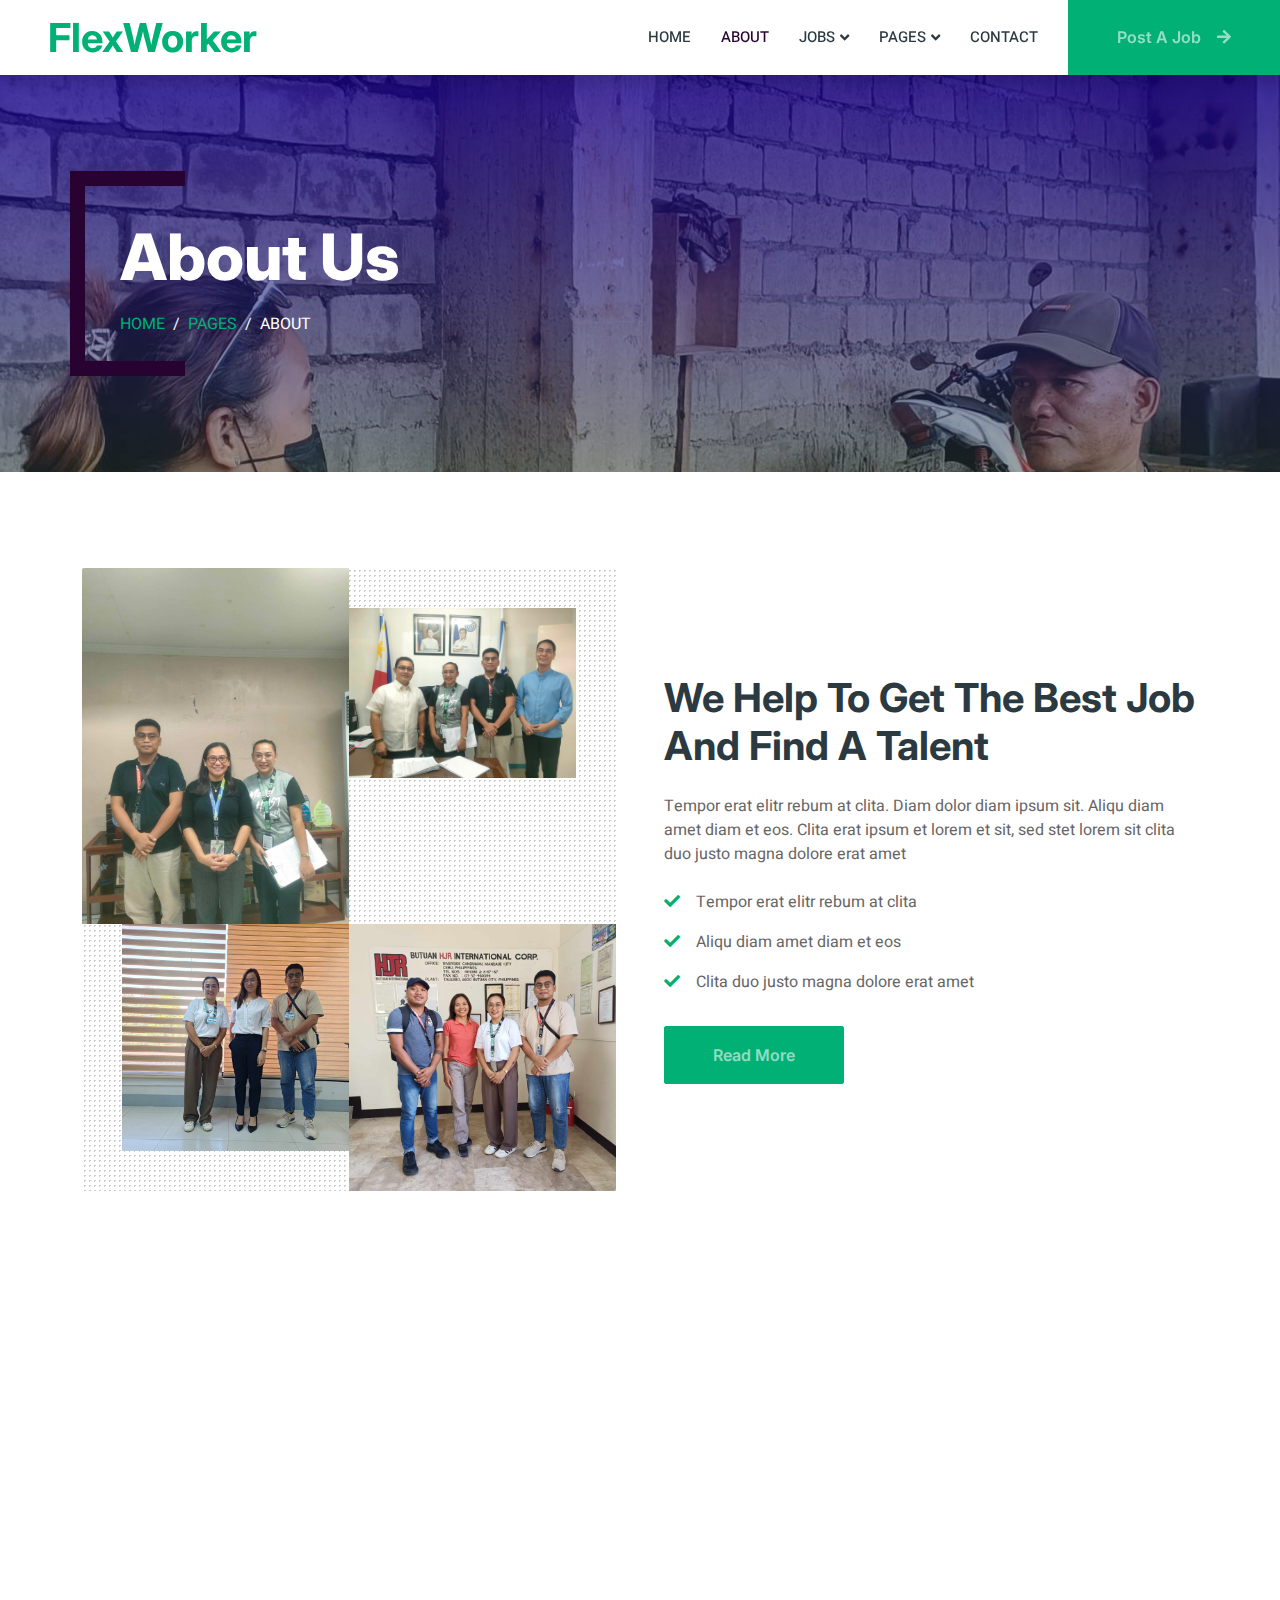
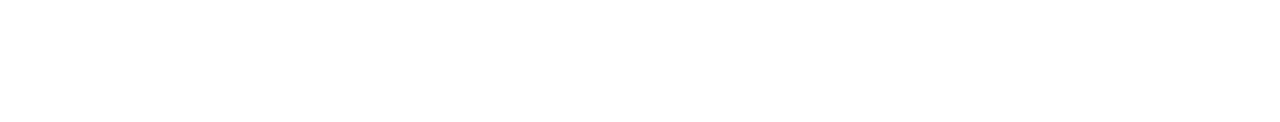
<file: about.html>
<!DOCTYPE html>
<html lang="en">

<head>
    <meta charset="utf-8">
    <title>FlexWorker</title>
    <meta content="width=device-width, initial-scale=1.0" name="viewport">
    <meta content="" name="keywords">
    <meta content="" name="description">

    <!-- Favicon -->
    <link href="img/favicon.ico" rel="icon">

    <!-- Google Web Fonts -->
    <link rel="preconnect" href="https://fonts.googleapis.com">
    <link rel="preconnect" href="https://fonts.gstatic.com" crossorigin>
    <link href="https://fonts.googleapis.com/css2?family=Heebo:wght@400;500;600&family=Inter:wght@700;800&display=swap" rel="stylesheet">
    
    <!-- Icon Font Stylesheet -->
    <link href="https://cdnjs.cloudflare.com/ajax/libs/font-awesome/5.10.0/css/all.min.css" rel="stylesheet">
    <link href="https://cdn.jsdelivr.net/npm/bootstrap-icons@1.4.1/font/bootstrap-icons.css" rel="stylesheet">

    <!-- Libraries Stylesheet -->
    <link href="lib/animate/animate.min.css" rel="stylesheet">
    <link href="lib/owlcarousel/assets/owl.carousel.min.css" rel="stylesheet">

    <!-- Customized Bootstrap Stylesheet -->
    <link href="css/bootstrap.min.css" rel="stylesheet">

    <!-- Template Stylesheet -->
    <link href="css/style.css" rel="stylesheet">
</head>

<body>
    <div class="container-xxl bg-white p-0">
        <!-- Spinner Start -->
        <div id="spinner" class="show bg-white position-fixed translate-middle w-100 vh-100 top-50 start-50 d-flex align-items-center justify-content-center">
            <div class="spinner-border text-primary" style="width: 3rem; height: 3rem;" role="status">
                <span class="sr-only">Loading...</span>
            </div>
        </div>
        <!-- Spinner End -->


        <!-- Navbar Start -->
        <nav class="navbar navbar-expand-lg bg-white navbar-light shadow sticky-top p-0">
            <a href="index.html" class="navbar-brand d-flex align-items-center text-center py-0 px-4 px-lg-5">
                <h1 class="m-0 text-primary">FlexWorker</h1>
            </a>
            <button type="button" class="navbar-toggler me-4" data-bs-toggle="collapse" data-bs-target="#navbarCollapse">
                <span class="navbar-toggler-icon"></span>
            </button>
            <div class="collapse navbar-collapse" id="navbarCollapse">
                <div class="navbar-nav ms-auto p-4 p-lg-0">
                    <a href="index.html" class="nav-item nav-link">Home</a>
                    <a href="about.html" class="nav-item nav-link active">About</a>
                    <div class="nav-item dropdown">
                        <a href="#" class="nav-link dropdown-toggle" data-bs-toggle="dropdown">Jobs</a>
                        <div class="dropdown-menu rounded-0 m-0">
                            <a href="job-list.html" class="dropdown-item">Job List</a>
                            <a href="job-detail.html" class="dropdown-item">Job Detail</a>
                        </div>
                    </div>
                    <div class="nav-item dropdown">
                        <a href="#" class="nav-link dropdown-toggle" data-bs-toggle="dropdown">Pages</a>
                        <div class="dropdown-menu rounded-0 m-0">
                            <a href="category.html" class="dropdown-item">Job Category</a>
                            <a href="testimonial.html" class="dropdown-item">Testimonial</a>
                            <a href="404.html" class="dropdown-item">404</a>
                        </div>
                    </div>
                    <a href="contact.html" class="nav-item nav-link">Contact</a>
                </div>
                <a href="" class="btn btn-primary rounded-0 py-4 px-lg-5 d-none d-lg-block">Post A Job<i class="fa fa-arrow-right ms-3"></i></a>
            </div>
        </nav>
        <!-- Navbar End -->


        <!-- Header End -->
        <div class="container-xxl py-5 bg-dark page-header mb-5">
            <div class="container my-5 pt-5 pb-4">
                <h1 class="display-3 text-white mb-3 animated slideInDown">About Us</h1>
                <nav aria-label="breadcrumb">
                    <ol class="breadcrumb text-uppercase">
                        <li class="breadcrumb-item"><a href="#">Home</a></li>
                        <li class="breadcrumb-item"><a href="#">Pages</a></li>
                        <li class="breadcrumb-item text-white active" aria-current="page">About</li>
                    </ol>
                </nav>
            </div>
        </div>
        <!-- Header End -->


        <!-- About Start -->
        <div class="container-xxl py-5">
            <div class="container">
                <div class="row g-5 align-items-center">
                    <div class="col-lg-6 wow fadeIn" data-wow-delay="0.1s">
                        <div class="row g-0 about-bg rounded overflow-hidden">
                            <div class="col-6 text-start">
                                <img class="img-fluid w-100" src="img/about-1.jpg">
                            </div>
                            <div class="col-6 text-start">
                                <img class="img-fluid" src="img/about-2.jpg" style="width: 85%; margin-top: 15%;">
                            </div>
                            <div class="col-6 text-end">
                                <img class="img-fluid" src="img/about-3.jpg" style="width: 85%;">
                            </div>
                            <div class="col-6 text-end">
                                <img class="img-fluid w-100" src="img/about-4.jpg">
                            </div>
                        </div>
                    </div>
                    <div class="col-lg-6 wow fadeIn" data-wow-delay="0.5s">
                        <h1 class="mb-4">We Help To Get The Best Job And Find A Talent</h1>
                        <p class="mb-4">Tempor erat elitr rebum at clita. Diam dolor diam ipsum sit. Aliqu diam amet diam et eos. Clita erat ipsum et lorem et sit, sed stet lorem sit clita duo justo magna dolore erat amet</p>
                        <p><i class="fa fa-check text-primary me-3"></i>Tempor erat elitr rebum at clita</p>
                        <p><i class="fa fa-check text-primary me-3"></i>Aliqu diam amet diam et eos</p>
                        <p><i class="fa fa-check text-primary me-3"></i>Clita duo justo magna dolore erat amet</p>
                        <a class="btn btn-primary py-3 px-5 mt-3" href="">Read More</a>
                    </div>
                </div>
            </div>
        </div>
        <!-- About End -->


        <!-- Footer Start -->
        <div class="container-fluid bg-dark text-white-50 footer pt-5 mt-5 wow fadeIn" data-wow-delay="0.1s">
            <div class="container py-5">
                <div class="row g-5">
                    <div class="col-lg-3 col-md-6">
                        <h5 class="text-white mb-4">Company</h5>
                        <a class="btn btn-link text-white-50" href="">About Us</a>
                        <a class="btn btn-link text-white-50" href="">Contact Us</a>
                        <a class="btn btn-link text-white-50" href="">Our Services</a>
                        <a class="btn btn-link text-white-50" href="">Privacy Policy</a>
                        <a class="btn btn-link text-white-50" href="">Terms & Condition</a>
                    </div>
                    <div class="col-lg-3 col-md-6">
                        <h5 class="text-white mb-4">Quick Links</h5>
                        <a class="btn btn-link text-white-50" href="">About Us</a>
                        <a class="btn btn-link text-white-50" href="">Contact Us</a>
                        <a class="btn btn-link text-white-50" href="">Our Services</a>
                        <a class="btn btn-link text-white-50" href="">Privacy Policy</a>
                        <a class="btn btn-link text-white-50" href="">Terms & Condition</a>
                    </div>
                    <div class="col-lg-3 col-md-6">
                        <h5 class="text-white mb-4">Contact</h5>
                        <p class="mb-2"><i class="fa fa-map-marker-alt me-3"></i>Brgy. Ampayon, Butuan City</p>
                        <p class="mb-2"><i class="fa fa-phone-alt me-3"></i>+639123456789</p>
                        <p class="mb-2"><i class="fa fa-envelope me-3"></i>info@example.com</p>
                        <div class="d-flex pt-2">
                            <a class="btn btn-outline-light btn-social" href=""><i class="fab fa-twitter"></i></a>
                            <a class="btn btn-outline-light btn-social" href=""><i class="fab fa-facebook-f"></i></a>
                            <a class="btn btn-outline-light btn-social" href=""><i class="fab fa-youtube"></i></a>
                            <a class="btn btn-outline-light btn-social" href=""><i class="fab fa-linkedin-in"></i></a>
                        </div>
                    </div>
                    <div class="col-lg-3 col-md-6">
                        <h5 class="text-white mb-4">Newsletter</h5>
                        <p>Dolor amet sit justo amet elitr clita ipsum elitr est.</p>
                        <div class="position-relative mx-auto" style="max-width: 400px;">
                            <input class="form-control bg-transparent w-100 py-3 ps-4 pe-5" type="text" placeholder="Your email">
                            <button type="button" class="btn btn-primary py-2 position-absolute top-0 end-0 mt-2 me-2">SignUp</button>
                        </div>
                    </div>
                </div>
            </div>
            <div class="container">
                <div class="copyright">
                    <div class="row">
                        <div class="col-md-6 text-center text-md-start mb-3 mb-md-0">
                            &copy; <a class="border-bottom" href="#">FlexWorker</a>, All Right Reserved. 
							
							
                        <div class="col-md-6 text-center text-md-end">
                            <div class="footer-menu">
                                <a href="">Home</a>
                                <a href="">Cookies</a>
                                <a href="">Help</a>
                                <a href="">FQAs</a>
                            </div>
                        </div>
                    </div>
                </div>
            </div>
        </div>
        <!-- Footer End -->


        <!-- Back to Top -->
        <a href="#" class="btn btn-lg btn-primary btn-lg-square back-to-top"><i class="bi bi-arrow-up"></i></a>
    </div>

    <!-- JavaScript Libraries -->
    <script src="https://code.jquery.com/jquery-3.4.1.min.js"></script>
    <script src="https://cdn.jsdelivr.net/npm/bootstrap@5.0.0/dist/js/bootstrap.bundle.min.js"></script>
    <script src="lib/wow/wow.min.js"></script>
    <script src="lib/easing/easing.min.js"></script>
    <script src="lib/waypoints/waypoints.min.js"></script>
    <script src="lib/owlcarousel/owl.carousel.min.js"></script>

    <!-- Template Javascript -->
    <script src="js/main.js"></script>
</body>

</html>
</file>
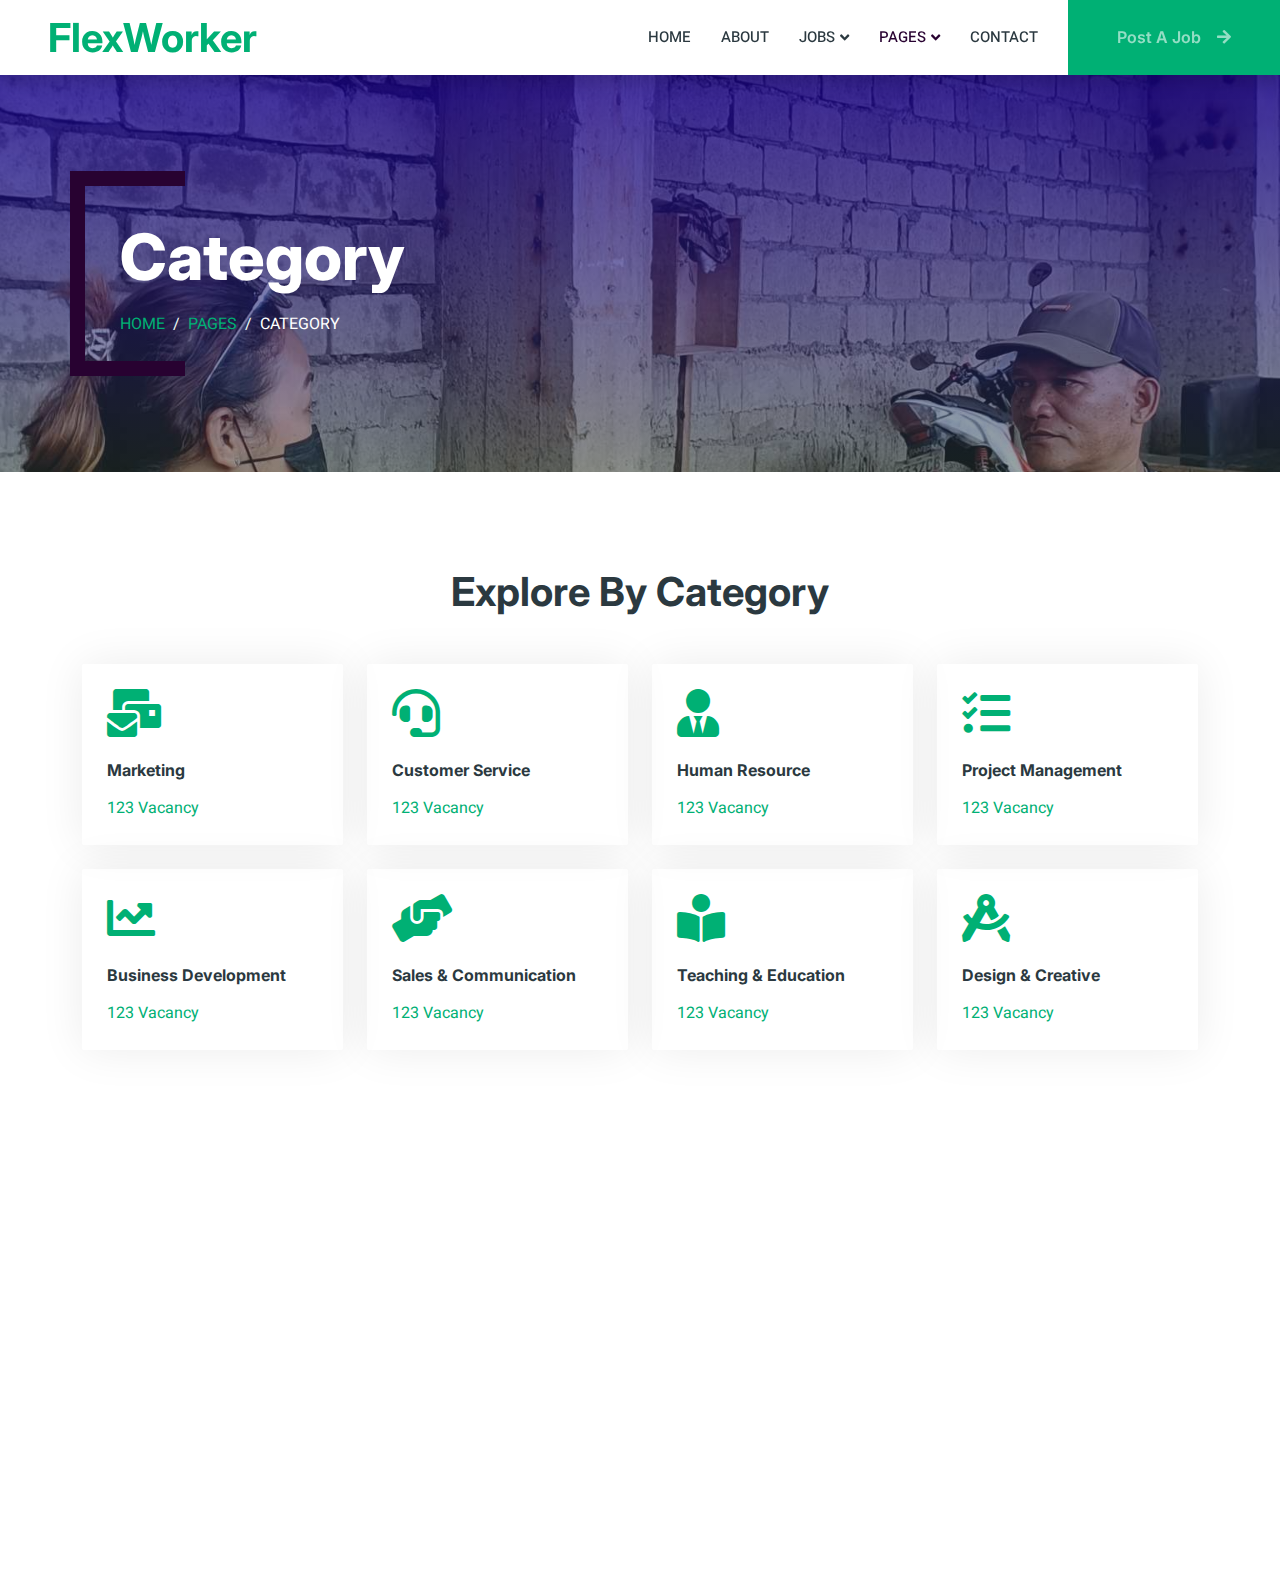
<file: category.html>
<!DOCTYPE html>
<html lang="en">

<head>
    <meta charset="utf-8">
    <title>FlexWorker</title>
    <meta content="width=device-width, initial-scale=1.0" name="viewport">
    <meta content="" name="keywords">
    <meta content="" name="description">

    <!-- Favicon -->
    <link href="img/favicon.ico" rel="icon">

    <!-- Google Web Fonts -->
    <link rel="preconnect" href="https://fonts.googleapis.com">
    <link rel="preconnect" href="https://fonts.gstatic.com" crossorigin>
    <link href="https://fonts.googleapis.com/css2?family=Heebo:wght@400;500;600&family=Inter:wght@700;800&display=swap" rel="stylesheet">
    
    <!-- Icon Font Stylesheet -->
    <link href="https://cdnjs.cloudflare.com/ajax/libs/font-awesome/5.10.0/css/all.min.css" rel="stylesheet">
    <link href="https://cdn.jsdelivr.net/npm/bootstrap-icons@1.4.1/font/bootstrap-icons.css" rel="stylesheet">

    <!-- Libraries Stylesheet -->
    <link href="lib/animate/animate.min.css" rel="stylesheet">
    <link href="lib/owlcarousel/assets/owl.carousel.min.css" rel="stylesheet">

    <!-- Customized Bootstrap Stylesheet -->
    <link href="css/bootstrap.min.css" rel="stylesheet">

    <!-- Template Stylesheet -->
    <link href="css/style.css" rel="stylesheet">
</head>

<body>
    <div class="container-xxl bg-white p-0">
        <!-- Spinner Start -->
        <div id="spinner" class="show bg-white position-fixed translate-middle w-100 vh-100 top-50 start-50 d-flex align-items-center justify-content-center">
            <div class="spinner-border text-primary" style="width: 3rem; height: 3rem;" role="status">
                <span class="sr-only">Loading...</span>
            </div>
        </div>
        <!-- Spinner End -->


        <!-- Navbar Start -->
        <nav class="navbar navbar-expand-lg bg-white navbar-light shadow sticky-top p-0">
            <a href="index.html" class="navbar-brand d-flex align-items-center text-center py-0 px-4 px-lg-5">
                <h1 class="m-0 text-primary">FlexWorker</h1>
            </a>
            <button type="button" class="navbar-toggler me-4" data-bs-toggle="collapse" data-bs-target="#navbarCollapse">
                <span class="navbar-toggler-icon"></span>
            </button>
            <div class="collapse navbar-collapse" id="navbarCollapse">
                <div class="navbar-nav ms-auto p-4 p-lg-0">
                    <a href="index.html" class="nav-item nav-link">Home</a>
                    <a href="about.html" class="nav-item nav-link">About</a>
                    <div class="nav-item dropdown">
                        <a href="#" class="nav-link dropdown-toggle" data-bs-toggle="dropdown">Jobs</a>
                        <div class="dropdown-menu rounded-0 m-0">
                            <a href="job-list.html" class="dropdown-item">Job List</a>
                            <a href="job-detail.html" class="dropdown-item">Job Detail</a>
                        </div>
                    </div>
                    <div class="nav-item dropdown">
                        <a href="#" class="nav-link dropdown-toggle active" data-bs-toggle="dropdown">Pages</a>
                        <div class="dropdown-menu rounded-0 m-0">
                            <a href="category.html" class="dropdown-item active">Job Category</a>
                            <a href="testimonial.html" class="dropdown-item">Testimonial</a>
                            <a href="404.html" class="dropdown-item">404</a>
                        </div>
                    </div>
                    <a href="contact.html" class="nav-item nav-link">Contact</a>
                </div>
                <a href="" class="btn btn-primary rounded-0 py-4 px-lg-5 d-none d-lg-block">Post A Job<i class="fa fa-arrow-right ms-3"></i></a>
            </div>
        </nav>
        <!-- Navbar End -->


        <!-- Header End -->
        <div class="container-xxl py-5 bg-dark page-header mb-5">
            <div class="container my-5 pt-5 pb-4">
                <h1 class="display-3 text-white mb-3 animated slideInDown">Category</h1>
                <nav aria-label="breadcrumb">
                    <ol class="breadcrumb text-uppercase">
                        <li class="breadcrumb-item"><a href="#">Home</a></li>
                        <li class="breadcrumb-item"><a href="#">Pages</a></li>
                        <li class="breadcrumb-item text-white active" aria-current="page">Category</li>
                    </ol>
                </nav>
            </div>
        </div>
        <!-- Header End -->


        <!-- Category Start -->
        <div class="container-xxl py-5">
            <div class="container">
                <h1 class="text-center mb-5 wow fadeInUp" data-wow-delay="0.1s">Explore By Category</h1>
                <div class="row g-4">
                    <div class="col-lg-3 col-sm-6 wow fadeInUp" data-wow-delay="0.1s">
                        <a class="cat-item rounded p-4" href="">
                            <i class="fa fa-3x fa-mail-bulk text-primary mb-4"></i>
                            <h6 class="mb-3">Marketing</h6>
                            <p class="mb-0">123 Vacancy</p>
                        </a>
                    </div>
                    <div class="col-lg-3 col-sm-6 wow fadeInUp" data-wow-delay="0.3s">
                        <a class="cat-item rounded p-4" href="">
                            <i class="fa fa-3x fa-headset text-primary mb-4"></i>
                            <h6 class="mb-3">Customer Service</h6>
                            <p class="mb-0">123 Vacancy</p>
                        </a>
                    </div>
                    <div class="col-lg-3 col-sm-6 wow fadeInUp" data-wow-delay="0.5s">
                        <a class="cat-item rounded p-4" href="">
                            <i class="fa fa-3x fa-user-tie text-primary mb-4"></i>
                            <h6 class="mb-3">Human Resource</h6>
                            <p class="mb-0">123 Vacancy</p>
                        </a>
                    </div>
                    <div class="col-lg-3 col-sm-6 wow fadeInUp" data-wow-delay="0.7s">
                        <a class="cat-item rounded p-4" href="">
                            <i class="fa fa-3x fa-tasks text-primary mb-4"></i>
                            <h6 class="mb-3">Project Management</h6>
                            <p class="mb-0">123 Vacancy</p>
                        </a>
                    </div>
                    <div class="col-lg-3 col-sm-6 wow fadeInUp" data-wow-delay="0.1s">
                        <a class="cat-item rounded p-4" href="">
                            <i class="fa fa-3x fa-chart-line text-primary mb-4"></i>
                            <h6 class="mb-3">Business Development</h6>
                            <p class="mb-0">123 Vacancy</p>
                        </a>
                    </div>
                    <div class="col-lg-3 col-sm-6 wow fadeInUp" data-wow-delay="0.3s">
                        <a class="cat-item rounded p-4" href="">
                            <i class="fa fa-3x fa-hands-helping text-primary mb-4"></i>
                            <h6 class="mb-3">Sales & Communication</h6>
                            <p class="mb-0">123 Vacancy</p>
                        </a>
                    </div>
                    <div class="col-lg-3 col-sm-6 wow fadeInUp" data-wow-delay="0.5s">
                        <a class="cat-item rounded p-4" href="">
                            <i class="fa fa-3x fa-book-reader text-primary mb-4"></i>
                            <h6 class="mb-3">Teaching & Education</h6>
                            <p class="mb-0">123 Vacancy</p>
                        </a>
                    </div>
                    <div class="col-lg-3 col-sm-6 wow fadeInUp" data-wow-delay="0.7s">
                        <a class="cat-item rounded p-4" href="">
                            <i class="fa fa-3x fa-drafting-compass text-primary mb-4"></i>
                            <h6 class="mb-3">Design & Creative</h6>
                            <p class="mb-0">123 Vacancy</p>
                        </a>
                    </div>
                </div>
            </div>
        </div>
        <!-- Category End -->


        <!-- Footer Start -->
        <div class="container-fluid bg-dark text-white-50 footer pt-5 mt-5 wow fadeIn" data-wow-delay="0.1s">
            <div class="container py-5">
                <div class="row g-5">
                    <div class="col-lg-3 col-md-6">
                        <h5 class="text-white mb-4">Company</h5>
                        <a class="btn btn-link text-white-50" href="">About Us</a>
                        <a class="btn btn-link text-white-50" href="">Contact Us</a>
                        <a class="btn btn-link text-white-50" href="">Our Services</a>
                        <a class="btn btn-link text-white-50" href="">Privacy Policy</a>
                        <a class="btn btn-link text-white-50" href="">Terms & Condition</a>
                    </div>
                    <div class="col-lg-3 col-md-6">
                        <h5 class="text-white mb-4">Quick Links</h5>
                        <a class="btn btn-link text-white-50" href="">About Us</a>
                        <a class="btn btn-link text-white-50" href="">Contact Us</a>
                        <a class="btn btn-link text-white-50" href="">Our Services</a>
                        <a class="btn btn-link text-white-50" href="">Privacy Policy</a>
                        <a class="btn btn-link text-white-50" href="">Terms & Condition</a>
                    </div>
                    <div class="col-lg-3 col-md-6">
                        <h5 class="text-white mb-4">Contact</h5>
                        <p class="mb-2"><i class="fa fa-map-marker-alt me-3"></i>Brgy. Amapayon, Butuan City</p>
                        <p class="mb-2"><i class="fa fa-phone-alt me-3"></i>+639123456789</p>
                        <p class="mb-2"><i class="fa fa-envelope me-3"></i>info@example.com</p>
                        <div class="d-flex pt-2">
                            <a class="btn btn-outline-light btn-social" href=""><i class="fab fa-twitter"></i></a>
                            <a class="btn btn-outline-light btn-social" href=""><i class="fab fa-facebook-f"></i></a>
                            <a class="btn btn-outline-light btn-social" href=""><i class="fab fa-youtube"></i></a>
                            <a class="btn btn-outline-light btn-social" href=""><i class="fab fa-linkedin-in"></i></a>
                        </div>
                    </div>
                    <div class="col-lg-3 col-md-6">
                        <h5 class="text-white mb-4">Newsletter</h5>
                        <p>Dolor amet sit justo amet elitr clita ipsum elitr est.</p>
                        <div class="position-relative mx-auto" style="max-width: 400px;">
                            <input class="form-control bg-transparent w-100 py-3 ps-4 pe-5" type="text" placeholder="Your email">
                            <button type="button" class="btn btn-primary py-2 position-absolute top-0 end-0 mt-2 me-2">SignUp</button>
                        </div>
                    </div>
                </div>
            </div>
            <div class="container">
                <div class="copyright">
                    <div class="row">
                        <div class="col-md-6 text-center text-md-start mb-3 mb-md-0">
                            &copy; <a class="border-bottom" href="#">FlexWorker</a>, All Right Reserved. 
							
							
                        <div class="col-md-6 text-center text-md-end">
                            <div class="footer-menu">
                                <a href="">Home</a>
                                <a href="">Cookies</a>
                                <a href="">Help</a>
                                <a href="">FQAs</a>
                            </div>
                        </div>
                    </div>
                </div>
            </div>
        </div>
        <!-- Footer End -->


        <!-- Back to Top -->
        <a href="#" class="btn btn-lg btn-primary btn-lg-square back-to-top"><i class="bi bi-arrow-up"></i></a>
    </div>

    <!-- JavaScript Libraries -->
    <script src="https://code.jquery.com/jquery-3.4.1.min.js"></script>
    <script src="https://cdn.jsdelivr.net/npm/bootstrap@5.0.0/dist/js/bootstrap.bundle.min.js"></script>
    <script src="lib/wow/wow.min.js"></script>
    <script src="lib/easing/easing.min.js"></script>
    <script src="lib/waypoints/waypoints.min.js"></script>
    <script src="lib/owlcarousel/owl.carousel.min.js"></script>

    <!-- Template Javascript -->
    <script src="js/main.js"></script>
</body>

</html>
</file>
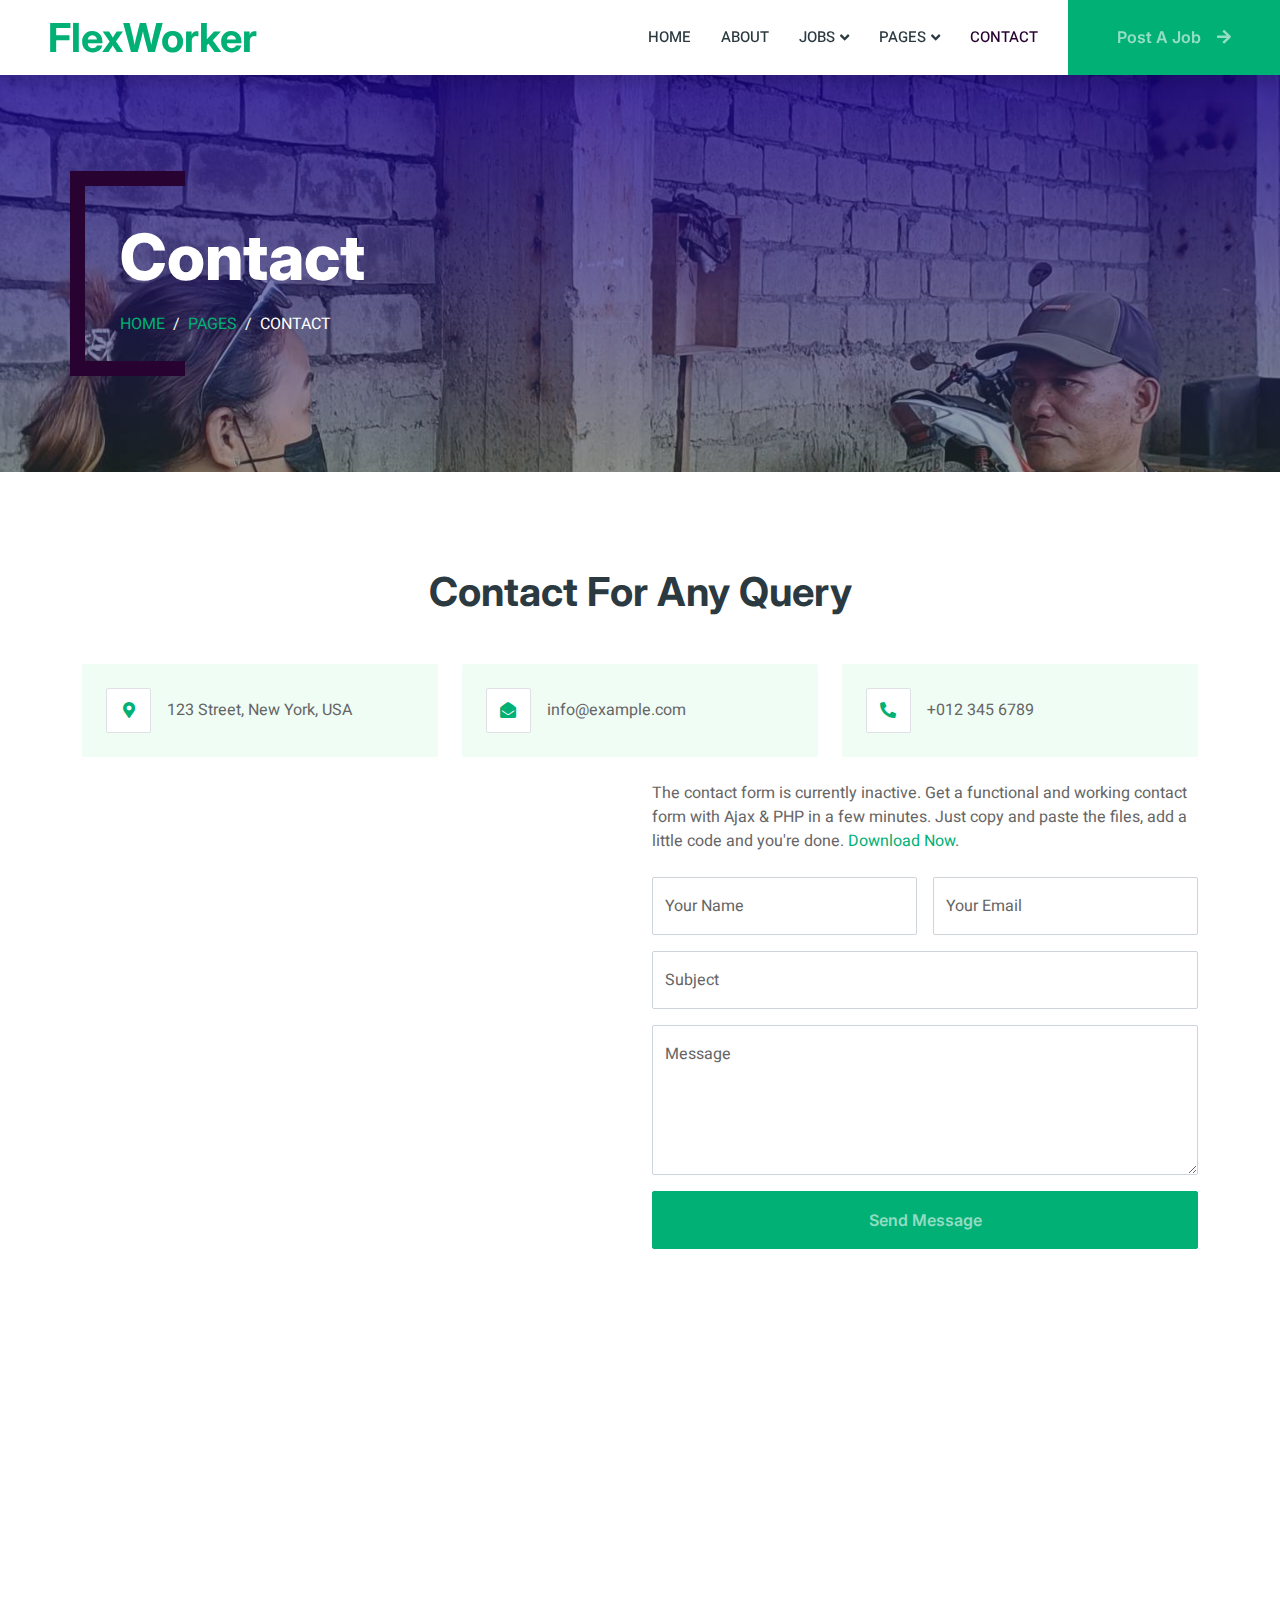
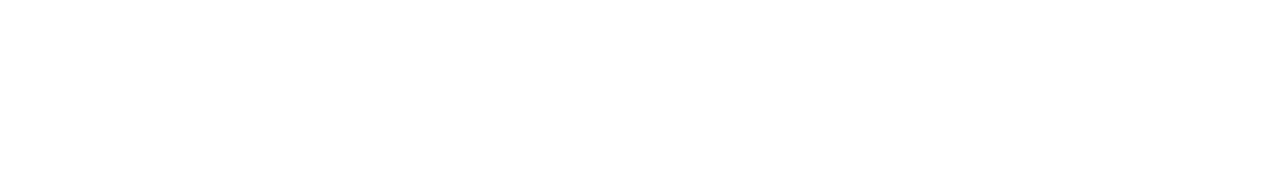
<file: contact.html>
<!DOCTYPE html>
<html lang="en">

<head>
    <meta charset="utf-8">
    <title>FlexWorker</title>
    <meta content="width=device-width, initial-scale=1.0" name="viewport">
    <meta content="" name="keywords">
    <meta content="" name="description">

    <!-- Favicon -->
    <link href="img/favicon.ico" rel="icon">

    <!-- Google Web Fonts -->
    <link rel="preconnect" href="https://fonts.googleapis.com">
    <link rel="preconnect" href="https://fonts.gstatic.com" crossorigin>
    <link href="https://fonts.googleapis.com/css2?family=Heebo:wght@400;500;600&family=Inter:wght@700;800&display=swap" rel="stylesheet">
    
    <!-- Icon Font Stylesheet -->
    <link href="https://cdnjs.cloudflare.com/ajax/libs/font-awesome/5.10.0/css/all.min.css" rel="stylesheet">
    <link href="https://cdn.jsdelivr.net/npm/bootstrap-icons@1.4.1/font/bootstrap-icons.css" rel="stylesheet">

    <!-- Libraries Stylesheet -->
    <link href="lib/animate/animate.min.css" rel="stylesheet">
    <link href="lib/owlcarousel/assets/owl.carousel.min.css" rel="stylesheet">

    <!-- Customized Bootstrap Stylesheet -->
    <link href="css/bootstrap.min.css" rel="stylesheet">

    <!-- Template Stylesheet -->
    <link href="css/style.css" rel="stylesheet">
</head>

<body>
    <div class="container-xxl bg-white p-0">
        <!-- Spinner Start -->
        <div id="spinner" class="show bg-white position-fixed translate-middle w-100 vh-100 top-50 start-50 d-flex align-items-center justify-content-center">
            <div class="spinner-border text-primary" style="width: 3rem; height: 3rem;" role="status">
                <span class="sr-only">Loading...</span>
            </div>
        </div>
        <!-- Spinner End -->


        <!-- Navbar Start -->
        <nav class="navbar navbar-expand-lg bg-white navbar-light shadow sticky-top p-0">
            <a href="index.html" class="navbar-brand d-flex align-items-center text-center py-0 px-4 px-lg-5">
                <h1 class="m-0 text-primary">FlexWorker</h1>
            </a>
            <button type="button" class="navbar-toggler me-4" data-bs-toggle="collapse" data-bs-target="#navbarCollapse">
                <span class="navbar-toggler-icon"></span>
            </button>
            <div class="collapse navbar-collapse" id="navbarCollapse">
                <div class="navbar-nav ms-auto p-4 p-lg-0">
                    <a href="index.html" class="nav-item nav-link">Home</a>
                    <a href="about.html" class="nav-item nav-link">About</a>
                    <div class="nav-item dropdown">
                        <a href="#" class="nav-link dropdown-toggle" data-bs-toggle="dropdown">Jobs</a>
                        <div class="dropdown-menu rounded-0 m-0">
                            <a href="job-list.html" class="dropdown-item">Job List</a>
                            <a href="job-detail.html" class="dropdown-item">Job Detail</a>
                        </div>
                    </div>
                    <div class="nav-item dropdown">
                        <a href="#" class="nav-link dropdown-toggle" data-bs-toggle="dropdown">Pages</a>
                        <div class="dropdown-menu rounded-0 m-0">
                            <a href="category.html" class="dropdown-item">Job Category</a>
                            <a href="testimonial.html" class="dropdown-item">Testimonial</a>
                            <a href="404.html" class="dropdown-item">404</a>
                        </div>
                    </div>
                    <a href="contact.html" class="nav-item nav-link active">Contact</a>
                </div>
                <a href="" class="btn btn-primary rounded-0 py-4 px-lg-5 d-none d-lg-block">Post A Job<i class="fa fa-arrow-right ms-3"></i></a>
            </div>
        </nav>
        <!-- Navbar End -->


        <!-- Header End -->
        <div class="container-xxl py-5 bg-dark page-header mb-5">
            <div class="container my-5 pt-5 pb-4">
                <h1 class="display-3 text-white mb-3 animated slideInDown">Contact</h1>
                <nav aria-label="breadcrumb">
                    <ol class="breadcrumb text-uppercase">
                        <li class="breadcrumb-item"><a href="#">Home</a></li>
                        <li class="breadcrumb-item"><a href="#">Pages</a></li>
                        <li class="breadcrumb-item text-white active" aria-current="page">Contact</li>
                    </ol>
                </nav>
            </div>
        </div>
        <!-- Header End -->


        <!-- Contact Start -->
        <div class="container-xxl py-5">
            <div class="container">
                <h1 class="text-center mb-5 wow fadeInUp" data-wow-delay="0.1s">Contact For Any Query</h1>
                <div class="row g-4">
                    <div class="col-12">
                        <div class="row gy-4">
                            <div class="col-md-4 wow fadeIn" data-wow-delay="0.1s">
                                <div class="d-flex align-items-center bg-light rounded p-4">
                                    <div class="bg-white border rounded d-flex flex-shrink-0 align-items-center justify-content-center me-3" style="width: 45px; height: 45px;">
                                        <i class="fa fa-map-marker-alt text-primary"></i>
                                    </div>
                                    <span>123 Street, New York, USA</span>
                                </div>
                            </div>
                            <div class="col-md-4 wow fadeIn" data-wow-delay="0.3s">
                                <div class="d-flex align-items-center bg-light rounded p-4">
                                    <div class="bg-white border rounded d-flex flex-shrink-0 align-items-center justify-content-center me-3" style="width: 45px; height: 45px;">
                                        <i class="fa fa-envelope-open text-primary"></i>
                                    </div>
                                    <span>info@example.com</span>
                                </div>
                            </div>
                            <div class="col-md-4 wow fadeIn" data-wow-delay="0.5s">
                                <div class="d-flex align-items-center bg-light rounded p-4">
                                    <div class="bg-white border rounded d-flex flex-shrink-0 align-items-center justify-content-center me-3" style="width: 45px; height: 45px;">
                                        <i class="fa fa-phone-alt text-primary"></i>
                                    </div>
                                    <span>+012 345 6789</span>
                                </div>
                            </div>
                        </div>
                    </div>
                    <div class="col-md-6 wow fadeInUp" data-wow-delay="0.1s">
                        <iframe class="position-relative rounded w-100 h-100"
                            src="https://www.google.com/maps/embed?pb=!1m18!1m12!1m3!1d3001156.4288297426!2d-78.01371936852176!3d42.72876761954724!2m3!1f0!2f0!3f0!3m2!1i1024!2i768!4f13.1!3m3!1m2!1s0x4ccc4bf0f123a5a9%3A0xddcfc6c1de189567!2sNew%20York%2C%20USA!5e0!3m2!1sen!2sbd!4v1603794290143!5m2!1sen!2sbd"
                            frameborder="0" style="min-height: 400px; border:0;" allowfullscreen="" aria-hidden="false"
                            tabindex="0"></iframe>
                    </div>
                    <div class="col-md-6">
                        <div class="wow fadeInUp" data-wow-delay="0.5s">
                            <p class="mb-4">The contact form is currently inactive. Get a functional and working contact form with Ajax & PHP in a few minutes. Just copy and paste the files, add a little code and you're done. <a href="https://htmlcodex.com/contact-form">Download Now</a>.</p>
                            <form>
                                <div class="row g-3">
                                    <div class="col-md-6">
                                        <div class="form-floating">
                                            <input type="text" class="form-control" id="name" placeholder="Your Name">
                                            <label for="name">Your Name</label>
                                        </div>
                                    </div>
                                    <div class="col-md-6">
                                        <div class="form-floating">
                                            <input type="email" class="form-control" id="email" placeholder="Your Email">
                                            <label for="email">Your Email</label>
                                        </div>
                                    </div>
                                    <div class="col-12">
                                        <div class="form-floating">
                                            <input type="text" class="form-control" id="subject" placeholder="Subject">
                                            <label for="subject">Subject</label>
                                        </div>
                                    </div>
                                    <div class="col-12">
                                        <div class="form-floating">
                                            <textarea class="form-control" placeholder="Leave a message here" id="message" style="height: 150px"></textarea>
                                            <label for="message">Message</label>
                                        </div>
                                    </div>
                                    <div class="col-12">
                                        <button class="btn btn-primary w-100 py-3" type="submit">Send Message</button>
                                    </div>
                                </div>
                            </form>
                        </div>
                    </div>
                </div>
            </div>
        </div>
        <!-- Contact End -->


        <!-- Footer Start -->
        <div class="container-fluid bg-dark text-white-50 footer pt-5 mt-5 wow fadeIn" data-wow-delay="0.1s">
            <div class="container py-5">
                <div class="row g-5">
                    <div class="col-lg-3 col-md-6">
                        <h5 class="text-white mb-4">Company</h5>
                        <a class="btn btn-link text-white-50" href="">About Us</a>
                        <a class="btn btn-link text-white-50" href="">Contact Us</a>
                        <a class="btn btn-link text-white-50" href="">Our Services</a>
                        <a class="btn btn-link text-white-50" href="">Privacy Policy</a>
                        <a class="btn btn-link text-white-50" href="">Terms & Condition</a>
                    </div>
                    <div class="col-lg-3 col-md-6">
                        <h5 class="text-white mb-4">Quick Links</h5>
                        <a class="btn btn-link text-white-50" href="">About Us</a>
                        <a class="btn btn-link text-white-50" href="">Contact Us</a>
                        <a class="btn btn-link text-white-50" href="">Our Services</a>
                        <a class="btn btn-link text-white-50" href="">Privacy Policy</a>
                        <a class="btn btn-link text-white-50" href="">Terms & Condition</a>
                    </div>
                    <div class="col-lg-3 col-md-6">
                        <h5 class="text-white mb-4">Contact</h5>
                        <p class="mb-2"><i class="fa fa-map-marker-alt me-3"></i>Brgy. Ampayon, Butuan CiTY</p>
                        <p class="mb-2"><i class="fa fa-phone-alt me-3"></i>+639123456789</p>
                        <p class="mb-2"><i class="fa fa-envelope me-3"></i>info@example.com</p>
                        <div class="d-flex pt-2">
                            <a class="btn btn-outline-light btn-social" href=""><i class="fab fa-twitter"></i></a>
                            <a class="btn btn-outline-light btn-social" href=""><i class="fab fa-facebook-f"></i></a>
                            <a class="btn btn-outline-light btn-social" href=""><i class="fab fa-youtube"></i></a>
                            <a class="btn btn-outline-light btn-social" href=""><i class="fab fa-linkedin-in"></i></a>
                        </div>
                    </div>
                    <div class="col-lg-3 col-md-6">
                        <h5 class="text-white mb-4">Newsletter</h5>
                        <p>Dolor amet sit justo amet elitr clita ipsum elitr est.</p>
                        <div class="position-relative mx-auto" style="max-width: 400px;">
                            <input class="form-control bg-transparent w-100 py-3 ps-4 pe-5" type="text" placeholder="Your email">
                            <button type="button" class="btn btn-primary py-2 position-absolute top-0 end-0 mt-2 me-2">SignUp</button>
                        </div>
                    </div>
                </div>
            </div>
            <div class="container">
                <div class="copyright">
                    <div class="row">
                        <div class="col-md-6 text-center text-md-start mb-3 mb-md-0">
                            &copy; <a class="border-bottom" href="#">FlexWorker</a>, All Right Reserved. 
							
							
                        <div class="col-md-6 text-center text-md-end">
                            <div class="footer-menu">
                                <a href="">Home</a>
                                <a href="">Cookies</a>
                                <a href="">Help</a>
                                <a href="">FQAs</a>
                            </div>
                        </div>
                    </div>
                </div>
            </div>
        </div>
        <!-- Footer End -->


        <!-- Back to Top -->
        <a href="#" class="btn btn-lg btn-primary btn-lg-square back-to-top"><i class="bi bi-arrow-up"></i></a>
    </div>

    <!-- JavaScript Libraries -->
    <script src="https://code.jquery.com/jquery-3.4.1.min.js"></script>
    <script src="https://cdn.jsdelivr.net/npm/bootstrap@5.0.0/dist/js/bootstrap.bundle.min.js"></script>
    <script src="lib/wow/wow.min.js"></script>
    <script src="lib/easing/easing.min.js"></script>
    <script src="lib/waypoints/waypoints.min.js"></script>
    <script src="lib/owlcarousel/owl.carousel.min.js"></script>

    <!-- Template Javascript -->
    <script src="js/main.js"></script>
</body>

</html>
</file>
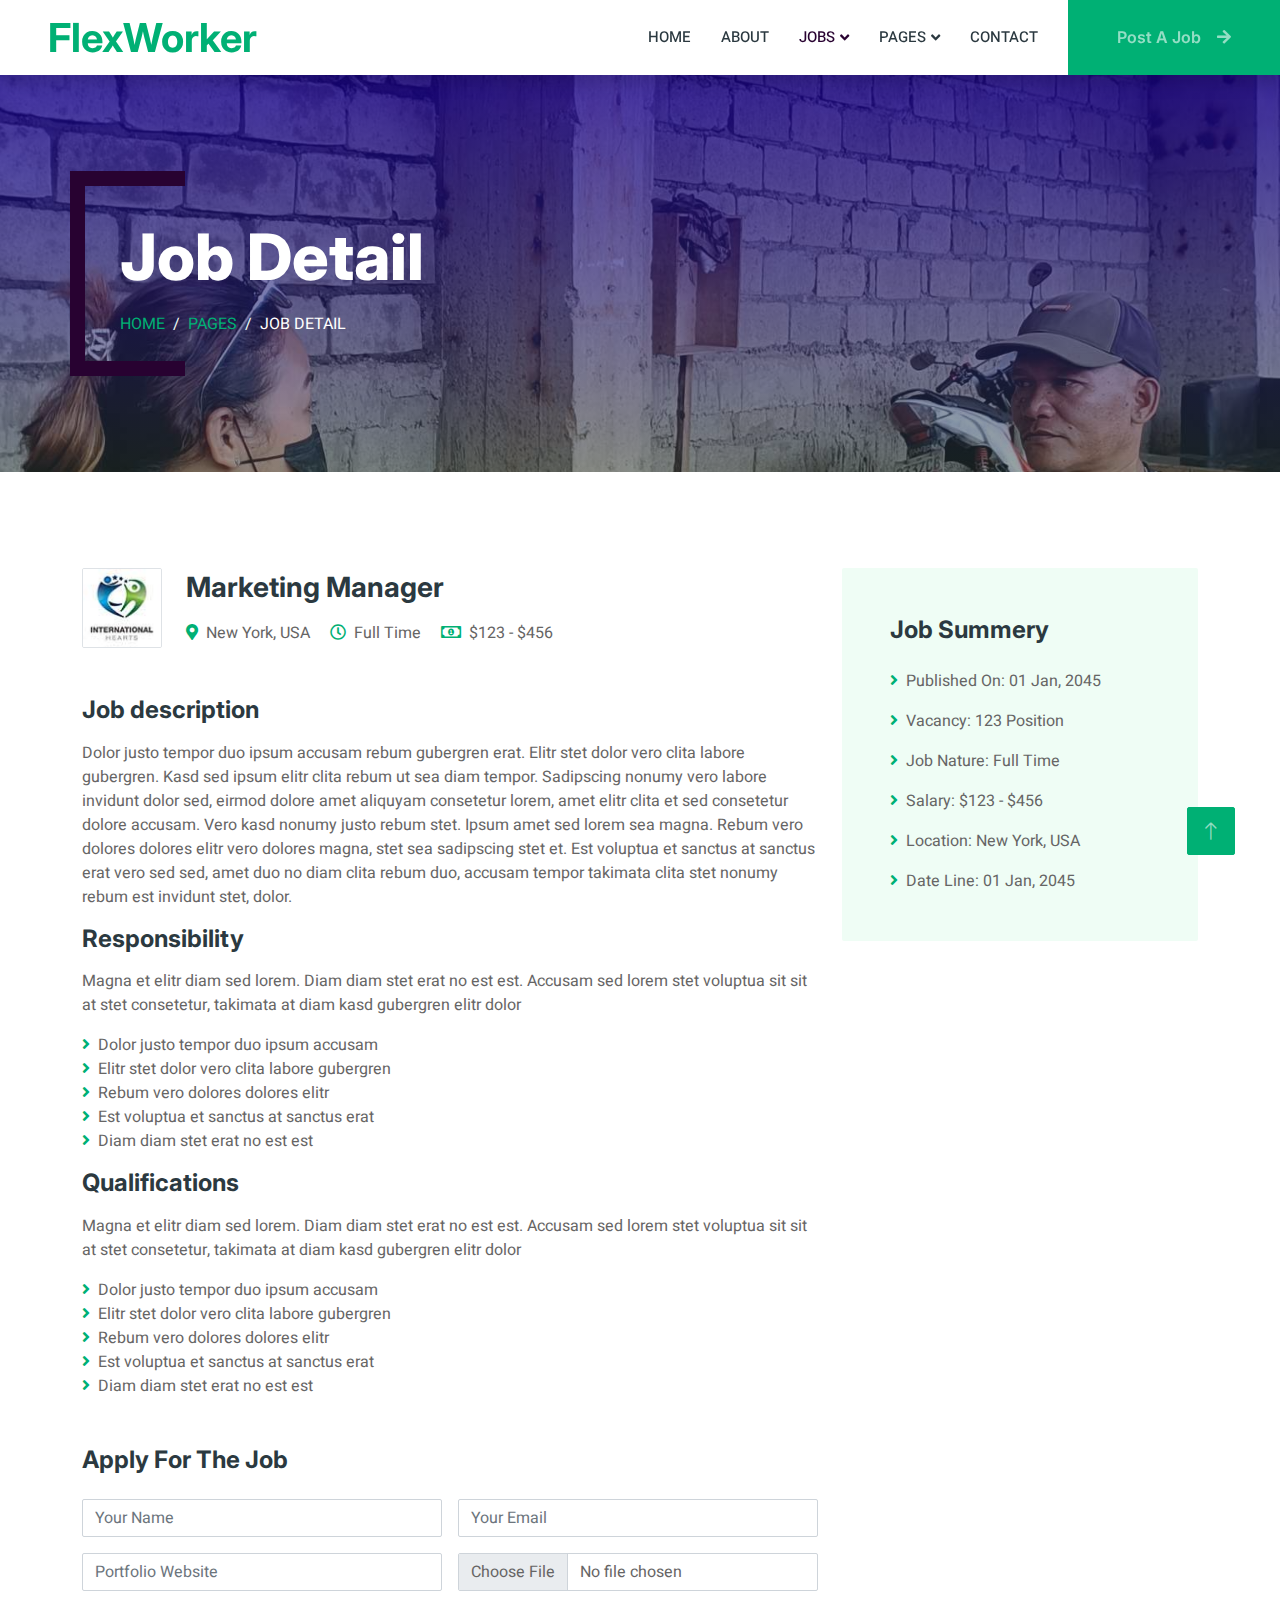
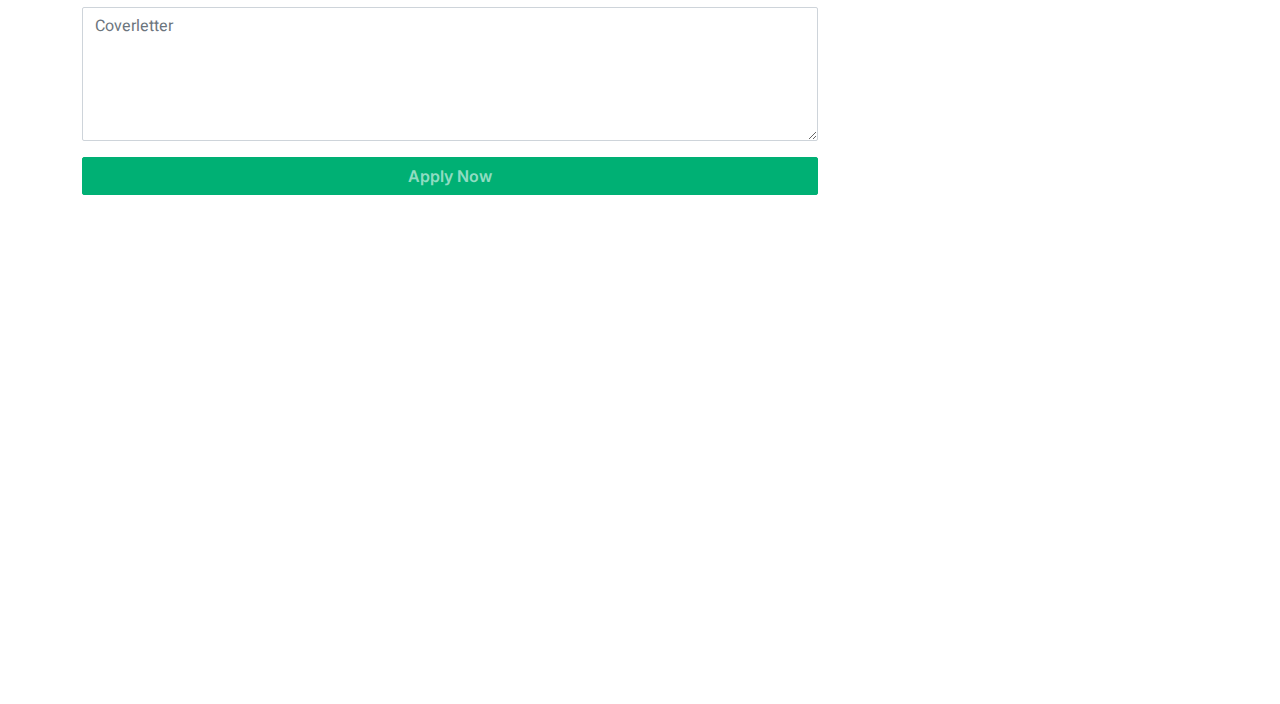
<file: job-detail.html>
<!DOCTYPE html>
<html lang="en">

<head>
    <meta charset="utf-8">
    <title>FlexWorker</title>
    <meta content="width=device-width, initial-scale=1.0" name="viewport">
    <meta content="" name="keywords">
    <meta content="" name="description">

    <!-- Favicon -->
    <link href="img/favicon.ico" rel="icon">

    <!-- Google Web Fonts -->
    <link rel="preconnect" href="https://fonts.googleapis.com">
    <link rel="preconnect" href="https://fonts.gstatic.com" crossorigin>
    <link href="https://fonts.googleapis.com/css2?family=Heebo:wght@400;500;600&family=Inter:wght@700;800&display=swap" rel="stylesheet">
    
    <!-- Icon Font Stylesheet -->
    <link href="https://cdnjs.cloudflare.com/ajax/libs/font-awesome/5.10.0/css/all.min.css" rel="stylesheet">
    <link href="https://cdn.jsdelivr.net/npm/bootstrap-icons@1.4.1/font/bootstrap-icons.css" rel="stylesheet">

    <!-- Libraries Stylesheet -->
    <link href="lib/animate/animate.min.css" rel="stylesheet">
    <link href="lib/owlcarousel/assets/owl.carousel.min.css" rel="stylesheet">

    <!-- Customized Bootstrap Stylesheet -->
    <link href="css/bootstrap.min.css" rel="stylesheet">

    <!-- Template Stylesheet -->
    <link href="css/style.css" rel="stylesheet">
</head>

<body>
    <div class="container-xxl bg-white p-0">
        <!-- Spinner Start -->
        <div id="spinner" class="show bg-white position-fixed translate-middle w-100 vh-100 top-50 start-50 d-flex align-items-center justify-content-center">
            <div class="spinner-border text-primary" style="width: 3rem; height: 3rem;" role="status">
                <span class="sr-only">Loading...</span>
            </div>
        </div>
        <!-- Spinner End -->


        <!-- Navbar Start -->
        <nav class="navbar navbar-expand-lg bg-white navbar-light shadow sticky-top p-0">
            <a href="index.html" class="navbar-brand d-flex align-items-center text-center py-0 px-4 px-lg-5">
                <h1 class="m-0 text-primary">FlexWorker</h1>
            </a>
            <button type="button" class="navbar-toggler me-4" data-bs-toggle="collapse" data-bs-target="#navbarCollapse">
                <span class="navbar-toggler-icon"></span>
            </button>
            <div class="collapse navbar-collapse" id="navbarCollapse">
                <div class="navbar-nav ms-auto p-4 p-lg-0">
                    <a href="index.html" class="nav-item nav-link">Home</a>
                    <a href="about.html" class="nav-item nav-link">About</a>
                    <div class="nav-item dropdown">
                        <a href="#" class="nav-link dropdown-toggle active" data-bs-toggle="dropdown">Jobs</a>
                        <div class="dropdown-menu rounded-0 m-0">
                            <a href="job-list.html" class="dropdown-item">Job List</a>
                            <a href="job-detail.html" class="dropdown-item active">Job Detail</a>
                        </div>
                    </div>
                    <div class="nav-item dropdown">
                        <a href="#" class="nav-link dropdown-toggle" data-bs-toggle="dropdown">Pages</a>
                        <div class="dropdown-menu rounded-0 m-0">
                            <a href="category.html" class="dropdown-item">Job Category</a>
                            <a href="testimonial.html" class="dropdown-item">Testimonial</a>
                            <a href="404.html" class="dropdown-item">404</a>
                        </div>
                    </div>
                    <a href="contact.html" class="nav-item nav-link">Contact</a>
                </div>
                <a href="" class="btn btn-primary rounded-0 py-4 px-lg-5 d-none d-lg-block">Post A Job<i class="fa fa-arrow-right ms-3"></i></a>
            </div>
        </nav>
        <!-- Navbar End -->


        <!-- Header End -->
        <div class="container-xxl py-5 bg-dark page-header mb-5">
            <div class="container my-5 pt-5 pb-4">
                <h1 class="display-3 text-white mb-3 animated slideInDown">Job Detail</h1>
                <nav aria-label="breadcrumb">
                    <ol class="breadcrumb text-uppercase">
                        <li class="breadcrumb-item"><a href="#">Home</a></li>
                        <li class="breadcrumb-item"><a href="#">Pages</a></li>
                        <li class="breadcrumb-item text-white active" aria-current="page">Job Detail</li>
                    </ol>
                </nav>
            </div>
        </div>
        <!-- Header End -->


        <!-- Job Detail Start -->
        <div class="container-xxl py-5 wow fadeInUp" data-wow-delay="0.1s">
            <div class="container">
                <div class="row gy-5 gx-4">
                    <div class="col-lg-8">
                        <div class="d-flex align-items-center mb-5">
                            <img class="flex-shrink-0 img-fluid border rounded" src="img/com-logo-2.jpg" alt="" style="width: 80px; height: 80px;">
                            <div class="text-start ps-4">
                                <h3 class="mb-3">Marketing Manager</h3>
                                <span class="text-truncate me-3"><i class="fa fa-map-marker-alt text-primary me-2"></i>New York, USA</span>
                                <span class="text-truncate me-3"><i class="far fa-clock text-primary me-2"></i>Full Time</span>
                                <span class="text-truncate me-0"><i class="far fa-money-bill-alt text-primary me-2"></i>$123 - $456</span>
                            </div>
                        </div>

                        <div class="mb-5">
                            <h4 class="mb-3">Job description</h4>
                            <p>Dolor justo tempor duo ipsum accusam rebum gubergren erat. Elitr stet dolor vero clita labore gubergren. Kasd sed ipsum elitr clita rebum ut sea diam tempor. Sadipscing nonumy vero labore invidunt dolor sed, eirmod dolore amet aliquyam consetetur lorem, amet elitr clita et sed consetetur dolore accusam. Vero kasd nonumy justo rebum stet. Ipsum amet sed lorem sea magna. Rebum vero dolores dolores elitr vero dolores magna, stet sea sadipscing stet et. Est voluptua et sanctus at sanctus erat vero sed sed, amet duo no diam clita rebum duo, accusam tempor takimata clita stet nonumy rebum est invidunt stet, dolor.</p>
                            <h4 class="mb-3">Responsibility</h4>
                            <p>Magna et elitr diam sed lorem. Diam diam stet erat no est est. Accusam sed lorem stet voluptua sit sit at stet consetetur, takimata at diam kasd gubergren elitr dolor</p>
                            <ul class="list-unstyled">
                                <li><i class="fa fa-angle-right text-primary me-2"></i>Dolor justo tempor duo ipsum accusam</li>
                                <li><i class="fa fa-angle-right text-primary me-2"></i>Elitr stet dolor vero clita labore gubergren</li>
                                <li><i class="fa fa-angle-right text-primary me-2"></i>Rebum vero dolores dolores elitr</li>
                                <li><i class="fa fa-angle-right text-primary me-2"></i>Est voluptua et sanctus at sanctus erat</li>
                                <li><i class="fa fa-angle-right text-primary me-2"></i>Diam diam stet erat no est est</li>
                            </ul>
                            <h4 class="mb-3">Qualifications</h4>
                            <p>Magna et elitr diam sed lorem. Diam diam stet erat no est est. Accusam sed lorem stet voluptua sit sit at stet consetetur, takimata at diam kasd gubergren elitr dolor</p>
                            <ul class="list-unstyled">
                                <li><i class="fa fa-angle-right text-primary me-2"></i>Dolor justo tempor duo ipsum accusam</li>
                                <li><i class="fa fa-angle-right text-primary me-2"></i>Elitr stet dolor vero clita labore gubergren</li>
                                <li><i class="fa fa-angle-right text-primary me-2"></i>Rebum vero dolores dolores elitr</li>
                                <li><i class="fa fa-angle-right text-primary me-2"></i>Est voluptua et sanctus at sanctus erat</li>
                                <li><i class="fa fa-angle-right text-primary me-2"></i>Diam diam stet erat no est est</li>
                            </ul>
                        </div>
        
                        <div class="">
                            <h4 class="mb-4">Apply For The Job</h4>
                            <form>
                                <div class="row g-3">
                                    <div class="col-12 col-sm-6">
                                        <input type="text" class="form-control" placeholder="Your Name">
                                    </div>
                                    <div class="col-12 col-sm-6">
                                        <input type="email" class="form-control" placeholder="Your Email">
                                    </div>
                                    <div class="col-12 col-sm-6">
                                        <input type="text" class="form-control" placeholder="Portfolio Website">
                                    </div>
                                    <div class="col-12 col-sm-6">
                                        <input type="file" class="form-control bg-white">
                                    </div>
                                    <div class="col-12">
                                        <textarea class="form-control" rows="5" placeholder="Coverletter"></textarea>
                                    </div>
                                    <div class="col-12">
                                        <button class="btn btn-primary w-100" type="submit">Apply Now</button>
                                    </div>
                                </div>
                            </form>
                        </div>
                    </div>
        
                    <div class="col-lg-4">
                        <div class="bg-light rounded p-5 mb-4 wow slideInUp" data-wow-delay="0.1s">
                            <h4 class="mb-4">Job Summery</h4>
                            <p><i class="fa fa-angle-right text-primary me-2"></i>Published On: 01 Jan, 2045</p>
                            <p><i class="fa fa-angle-right text-primary me-2"></i>Vacancy: 123 Position</p>
                            <p><i class="fa fa-angle-right text-primary me-2"></i>Job Nature: Full Time</p>
                            <p><i class="fa fa-angle-right text-primary me-2"></i>Salary: $123 - $456</p>
                            <p><i class="fa fa-angle-right text-primary me-2"></i>Location: New York, USA</p>
                            <p class="m-0"><i class="fa fa-angle-right text-primary me-2"></i>Date Line: 01 Jan, 2045</p>
                        </div>
                        <div class="bg-light rounded p-5 wow slideInUp" data-wow-delay="0.1s">
                            <h4 class="mb-4">Company Detail</h4>
                            <p class="m-0">Ipsum dolor ipsum accusam stet et et diam dolores, sed rebum sadipscing elitr vero dolores. Lorem dolore elitr justo et no gubergren sadipscing, ipsum et takimata aliquyam et rebum est ipsum lorem diam. Et lorem magna eirmod est et et sanctus et, kasd clita labore.</p>
                        </div>
                    </div>
                </div>
            </div>
        </div>
        <!-- Job Detail End -->


        <!-- Footer Start -->
        <div class="container-fluid bg-dark text-white-50 footer pt-5 mt-5 wow fadeIn" data-wow-delay="0.1s">
            <div class="container py-5">
                <div class="row g-5">
                    <div class="col-lg-3 col-md-6">
                        <h5 class="text-white mb-4">Company</h5>
                        <a class="btn btn-link text-white-50" href="">About Us</a>
                        <a class="btn btn-link text-white-50" href="">Contact Us</a>
                        <a class="btn btn-link text-white-50" href="">Our Services</a>
                        <a class="btn btn-link text-white-50" href="">Privacy Policy</a>
                        <a class="btn btn-link text-white-50" href="">Terms & Condition</a>
                    </div>
                    <div class="col-lg-3 col-md-6">
                        <h5 class="text-white mb-4">Quick Links</h5>
                        <a class="btn btn-link text-white-50" href="">About Us</a>
                        <a class="btn btn-link text-white-50" href="">Contact Us</a>
                        <a class="btn btn-link text-white-50" href="">Our Services</a>
                        <a class="btn btn-link text-white-50" href="">Privacy Policy</a>
                        <a class="btn btn-link text-white-50" href="">Terms & Condition</a>
                    </div>
                    <div class="col-lg-3 col-md-6">
                        <h5 class="text-white mb-4">Contact</h5>
                        <p class="mb-2"><i class="fa fa-map-marker-alt me-3"></i>Brgy. Ampayon, Butuan City</p>
                        <p class="mb-2"><i class="fa fa-phone-alt me-3"></i>+639123456789</p>
                        <p class="mb-2"><i class="fa fa-envelope me-3"></i>info@example.com</p>
                        <div class="d-flex pt-2">
                            <a class="btn btn-outline-light btn-social" href=""><i class="fab fa-twitter"></i></a>
                            <a class="btn btn-outline-light btn-social" href=""><i class="fab fa-facebook-f"></i></a>
                            <a class="btn btn-outline-light btn-social" href=""><i class="fab fa-youtube"></i></a>
                            <a class="btn btn-outline-light btn-social" href=""><i class="fab fa-linkedin-in"></i></a>
                        </div>
                    </div>
                    <div class="col-lg-3 col-md-6">
                        <h5 class="text-white mb-4">Newsletter</h5>
                        <p>Dolor amet sit justo amet elitr clita ipsum elitr est.</p>
                        <div class="position-relative mx-auto" style="max-width: 400px;">
                            <input class="form-control bg-transparent w-100 py-3 ps-4 pe-5" type="text" placeholder="Your email">
                            <button type="button" class="btn btn-primary py-2 position-absolute top-0 end-0 mt-2 me-2">SignUp</button>
                        </div>
                    </div>
                </div>
            </div>
            <div class="container">
                <div class="copyright">
                    <div class="row">
                        <div class="col-md-6 text-center text-md-start mb-3 mb-md-0">
                            &copy; <a class="border-bottom" href="#">FlexWorker</a>, All Right Reserved. 
							
							
                        </div>
                        <div class="col-md-6 text-center text-md-end">
                            <div class="footer-menu">
                                <a href="">Home</a>
                                <a href="">Cookies</a>
                                <a href="">Help</a>
                                <a href="">FQAs</a>
                            </div>
                        </div>
                    </div>
                </div>
            </div>
        </div>
        <!-- Footer End -->


        <!-- Back to Top -->
        <a href="#" class="btn btn-lg btn-primary btn-lg-square back-to-top"><i class="bi bi-arrow-up"></i></a>
    </div>

    <!-- JavaScript Libraries -->
    <script src="https://code.jquery.com/jquery-3.4.1.min.js"></script>
    <script src="https://cdn.jsdelivr.net/npm/bootstrap@5.0.0/dist/js/bootstrap.bundle.min.js"></script>
    <script src="lib/wow/wow.min.js"></script>
    <script src="lib/easing/easing.min.js"></script>
    <script src="lib/waypoints/waypoints.min.js"></script>
    <script src="lib/owlcarousel/owl.carousel.min.js"></script>

    <!-- Template Javascript -->
    <script src="js/main.js"></script>
</body>

</html>
</file>
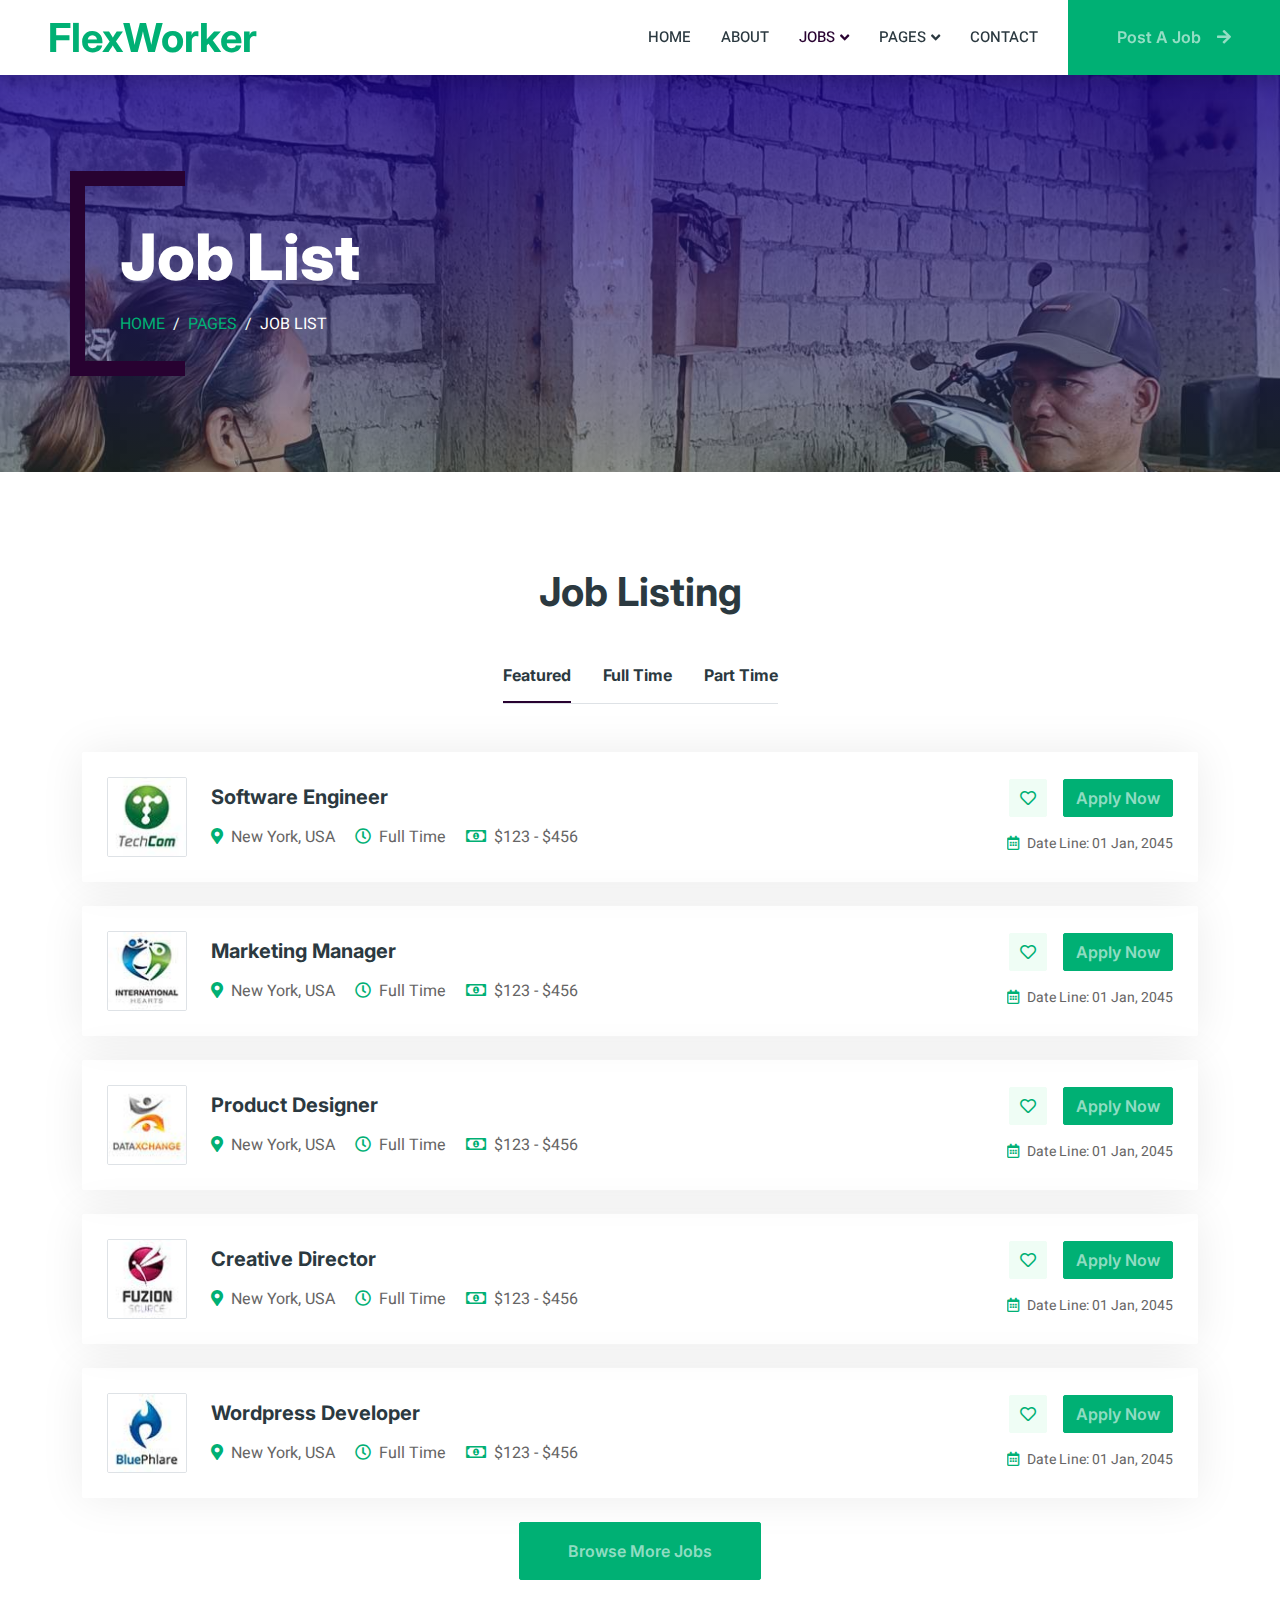
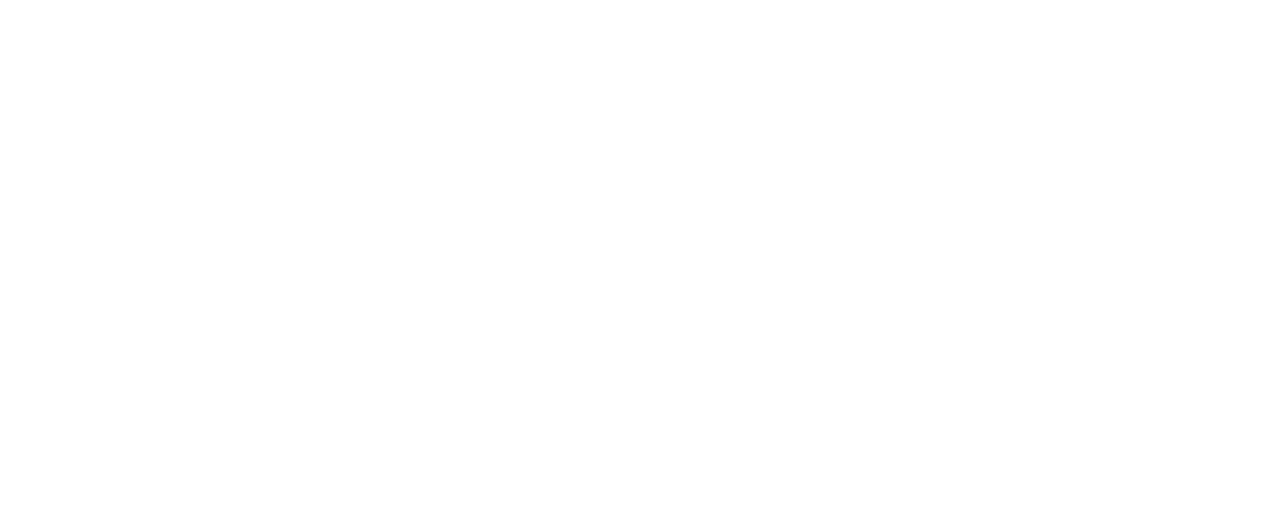
<file: job-list.html>
<!DOCTYPE html>
<html lang="en">

<head>
    <meta charset="utf-8">
    <title>FlexWorker</title>
    <meta content="width=device-width, initial-scale=1.0" name="viewport">
    <meta content="" name="keywords">
    <meta content="" name="description">

    <!-- Favicon -->
    <link href="img/favicon.ico" rel="icon">

    <!-- Google Web Fonts -->
    <link rel="preconnect" href="https://fonts.googleapis.com">
    <link rel="preconnect" href="https://fonts.gstatic.com" crossorigin>
    <link href="https://fonts.googleapis.com/css2?family=Heebo:wght@400;500;600&family=Inter:wght@700;800&display=swap" rel="stylesheet">
    
    <!-- Icon Font Stylesheet -->
    <link href="https://cdnjs.cloudflare.com/ajax/libs/font-awesome/5.10.0/css/all.min.css" rel="stylesheet">
    <link href="https://cdn.jsdelivr.net/npm/bootstrap-icons@1.4.1/font/bootstrap-icons.css" rel="stylesheet">

    <!-- Libraries Stylesheet -->
    <link href="lib/animate/animate.min.css" rel="stylesheet">
    <link href="lib/owlcarousel/assets/owl.carousel.min.css" rel="stylesheet">

    <!-- Customized Bootstrap Stylesheet -->
    <link href="css/bootstrap.min.css" rel="stylesheet">

    <!-- Template Stylesheet -->
    <link href="css/style.css" rel="stylesheet">
</head>

<body>
    <div class="container-xxl bg-white p-0">
        <!-- Spinner Start -->
        <div id="spinner" class="show bg-white position-fixed translate-middle w-100 vh-100 top-50 start-50 d-flex align-items-center justify-content-center">
            <div class="spinner-border text-primary" style="width: 3rem; height: 3rem;" role="status">
                <span class="sr-only">Loading...</span>
            </div>
        </div>
        <!-- Spinner End -->


        <!-- Navbar Start -->
        <nav class="navbar navbar-expand-lg bg-white navbar-light shadow sticky-top p-0">
            <a href="index.html" class="navbar-brand d-flex align-items-center text-center py-0 px-4 px-lg-5">
                <h1 class="m-0 text-primary">FlexWorker</h1>
            </a>
            <button type="button" class="navbar-toggler me-4" data-bs-toggle="collapse" data-bs-target="#navbarCollapse">
                <span class="navbar-toggler-icon"></span>
            </button>
            <div class="collapse navbar-collapse" id="navbarCollapse">
                <div class="navbar-nav ms-auto p-4 p-lg-0">
                    <a href="index.html" class="nav-item nav-link">Home</a>
                    <a href="about.html" class="nav-item nav-link">About</a>
                    <div class="nav-item dropdown">
                        <a href="#" class="nav-link dropdown-toggle active" data-bs-toggle="dropdown">Jobs</a>
                        <div class="dropdown-menu rounded-0 m-0">
                            <a href="job-list.html" class="dropdown-item active">Job List</a>
                            <a href="job-detail.html" class="dropdown-item">Job Detail</a>
                        </div>
                    </div>
                    <div class="nav-item dropdown">
                        <a href="#" class="nav-link dropdown-toggle" data-bs-toggle="dropdown">Pages</a>
                        <div class="dropdown-menu rounded-0 m-0">
                            <a href="category.html" class="dropdown-item">Job Category</a>
                            <a href="testimonial.html" class="dropdown-item">Testimonial</a>
                            <a href="404.html" class="dropdown-item">404</a>
                        </div>
                    </div>
                    <a href="contact.html" class="nav-item nav-link">Contact</a>
                </div>
                <a href="" class="btn btn-primary rounded-0 py-4 px-lg-5 d-none d-lg-block">Post A Job<i class="fa fa-arrow-right ms-3"></i></a>
            </div>
        </nav>
        <!-- Navbar End -->


        <!-- Header End -->
        <div class="container-xxl py-5 bg-dark page-header mb-5">
            <div class="container my-5 pt-5 pb-4">
                <h1 class="display-3 text-white mb-3 animated slideInDown">Job List</h1>
                <nav aria-label="breadcrumb">
                    <ol class="breadcrumb text-uppercase">
                        <li class="breadcrumb-item"><a href="#">Home</a></li>
                        <li class="breadcrumb-item"><a href="#">Pages</a></li>
                        <li class="breadcrumb-item text-white active" aria-current="page">Job List</li>
                    </ol>
                </nav>
            </div>
        </div>
        <!-- Header End -->


        <!-- Jobs Start -->
        <div class="container-xxl py-5">
            <div class="container">
                <h1 class="text-center mb-5 wow fadeInUp" data-wow-delay="0.1s">Job Listing</h1>
                <div class="tab-class text-center wow fadeInUp" data-wow-delay="0.3s">
                    <ul class="nav nav-pills d-inline-flex justify-content-center border-bottom mb-5">
                        <li class="nav-item">
                            <a class="d-flex align-items-center text-start mx-3 ms-0 pb-3 active" data-bs-toggle="pill" href="#tab-1">
                                <h6 class="mt-n1 mb-0">Featured</h6>
                            </a>
                        </li>
                        <li class="nav-item">
                            <a class="d-flex align-items-center text-start mx-3 pb-3" data-bs-toggle="pill" href="#tab-2">
                                <h6 class="mt-n1 mb-0">Full Time</h6>
                            </a>
                        </li>
                        <li class="nav-item">
                            <a class="d-flex align-items-center text-start mx-3 me-0 pb-3" data-bs-toggle="pill" href="#tab-3">
                                <h6 class="mt-n1 mb-0">Part Time</h6>
                            </a>
                        </li>
                    </ul>
                    <div class="tab-content">
                        <div id="tab-1" class="tab-pane fade show p-0 active">
                            <div class="job-item p-4 mb-4">
                                <div class="row g-4">
                                    <div class="col-sm-12 col-md-8 d-flex align-items-center">
                                        <img class="flex-shrink-0 img-fluid border rounded" src="img/com-logo-1.jpg" alt="" style="width: 80px; height: 80px;">
                                        <div class="text-start ps-4">
                                            <h5 class="mb-3">Software Engineer</h5>
                                            <span class="text-truncate me-3"><i class="fa fa-map-marker-alt text-primary me-2"></i>New York, USA</span>
                                            <span class="text-truncate me-3"><i class="far fa-clock text-primary me-2"></i>Full Time</span>
                                            <span class="text-truncate me-0"><i class="far fa-money-bill-alt text-primary me-2"></i>$123 - $456</span>
                                        </div>
                                    </div>
                                    <div class="col-sm-12 col-md-4 d-flex flex-column align-items-start align-items-md-end justify-content-center">
                                        <div class="d-flex mb-3">
                                            <a class="btn btn-light btn-square me-3" href=""><i class="far fa-heart text-primary"></i></a>
                                            <a class="btn btn-primary" href="">Apply Now</a>
                                        </div>
                                        <small class="text-truncate"><i class="far fa-calendar-alt text-primary me-2"></i>Date Line: 01 Jan, 2045</small>
                                    </div>
                                </div>
                            </div>
                            <div class="job-item p-4 mb-4">
                                <div class="row g-4">
                                    <div class="col-sm-12 col-md-8 d-flex align-items-center">
                                        <img class="flex-shrink-0 img-fluid border rounded" src="img/com-logo-2.jpg" alt="" style="width: 80px; height: 80px;">
                                        <div class="text-start ps-4">
                                            <h5 class="mb-3">Marketing Manager</h5>
                                            <span class="text-truncate me-3"><i class="fa fa-map-marker-alt text-primary me-2"></i>New York, USA</span>
                                            <span class="text-truncate me-3"><i class="far fa-clock text-primary me-2"></i>Full Time</span>
                                            <span class="text-truncate me-0"><i class="far fa-money-bill-alt text-primary me-2"></i>$123 - $456</span>
                                        </div>
                                    </div>
                                    <div class="col-sm-12 col-md-4 d-flex flex-column align-items-start align-items-md-end justify-content-center">
                                        <div class="d-flex mb-3">
                                            <a class="btn btn-light btn-square me-3" href=""><i class="far fa-heart text-primary"></i></a>
                                            <a class="btn btn-primary" href="">Apply Now</a>
                                        </div>
                                        <small class="text-truncate"><i class="far fa-calendar-alt text-primary me-2"></i>Date Line: 01 Jan, 2045</small>
                                    </div>
                                </div>
                            </div>
                            <div class="job-item p-4 mb-4">
                                <div class="row g-4">
                                    <div class="col-sm-12 col-md-8 d-flex align-items-center">
                                        <img class="flex-shrink-0 img-fluid border rounded" src="img/com-logo-3.jpg" alt="" style="width: 80px; height: 80px;">
                                        <div class="text-start ps-4">
                                            <h5 class="mb-3">Product Designer</h5>
                                            <span class="text-truncate me-3"><i class="fa fa-map-marker-alt text-primary me-2"></i>New York, USA</span>
                                            <span class="text-truncate me-3"><i class="far fa-clock text-primary me-2"></i>Full Time</span>
                                            <span class="text-truncate me-0"><i class="far fa-money-bill-alt text-primary me-2"></i>$123 - $456</span>
                                        </div>
                                    </div>
                                    <div class="col-sm-12 col-md-4 d-flex flex-column align-items-start align-items-md-end justify-content-center">
                                        <div class="d-flex mb-3">
                                            <a class="btn btn-light btn-square me-3" href=""><i class="far fa-heart text-primary"></i></a>
                                            <a class="btn btn-primary" href="">Apply Now</a>
                                        </div>
                                        <small class="text-truncate"><i class="far fa-calendar-alt text-primary me-2"></i>Date Line: 01 Jan, 2045</small>
                                    </div>
                                </div>
                            </div>
                            <div class="job-item p-4 mb-4">
                                <div class="row g-4">
                                    <div class="col-sm-12 col-md-8 d-flex align-items-center">
                                        <img class="flex-shrink-0 img-fluid border rounded" src="img/com-logo-4.jpg" alt="" style="width: 80px; height: 80px;">
                                        <div class="text-start ps-4">
                                            <h5 class="mb-3">Creative Director</h5>
                                            <span class="text-truncate me-3"><i class="fa fa-map-marker-alt text-primary me-2"></i>New York, USA</span>
                                            <span class="text-truncate me-3"><i class="far fa-clock text-primary me-2"></i>Full Time</span>
                                            <span class="text-truncate me-0"><i class="far fa-money-bill-alt text-primary me-2"></i>$123 - $456</span>
                                        </div>
                                    </div>
                                    <div class="col-sm-12 col-md-4 d-flex flex-column align-items-start align-items-md-end justify-content-center">
                                        <div class="d-flex mb-3">
                                            <a class="btn btn-light btn-square me-3" href=""><i class="far fa-heart text-primary"></i></a>
                                            <a class="btn btn-primary" href="">Apply Now</a>
                                        </div>
                                        <small class="text-truncate"><i class="far fa-calendar-alt text-primary me-2"></i>Date Line: 01 Jan, 2045</small>
                                    </div>
                                </div>
                            </div>
                            <div class="job-item p-4 mb-4">
                                <div class="row g-4">
                                    <div class="col-sm-12 col-md-8 d-flex align-items-center">
                                        <img class="flex-shrink-0 img-fluid border rounded" src="img/com-logo-5.jpg" alt="" style="width: 80px; height: 80px;">
                                        <div class="text-start ps-4">
                                            <h5 class="mb-3">Wordpress Developer</h5>
                                            <span class="text-truncate me-3"><i class="fa fa-map-marker-alt text-primary me-2"></i>New York, USA</span>
                                            <span class="text-truncate me-3"><i class="far fa-clock text-primary me-2"></i>Full Time</span>
                                            <span class="text-truncate me-0"><i class="far fa-money-bill-alt text-primary me-2"></i>$123 - $456</span>
                                        </div>
                                    </div>
                                    <div class="col-sm-12 col-md-4 d-flex flex-column align-items-start align-items-md-end justify-content-center">
                                        <div class="d-flex mb-3">
                                            <a class="btn btn-light btn-square me-3" href=""><i class="far fa-heart text-primary"></i></a>
                                            <a class="btn btn-primary" href="">Apply Now</a>
                                        </div>
                                        <small class="text-truncate"><i class="far fa-calendar-alt text-primary me-2"></i>Date Line: 01 Jan, 2045</small>
                                    </div>
                                </div>
                            </div>
                            <a class="btn btn-primary py-3 px-5" href="">Browse More Jobs</a>
                        </div>
                        <div id="tab-2" class="tab-pane fade show p-0">
                            <div class="job-item p-4 mb-4">
                                <div class="row g-4">
                                    <div class="col-sm-12 col-md-8 d-flex align-items-center">
                                        <img class="flex-shrink-0 img-fluid border rounded" src="img/com-logo-1.jpg" alt="" style="width: 80px; height: 80px;">
                                        <div class="text-start ps-4">
                                            <h5 class="mb-3">Software Engineer</h5>
                                            <span class="text-truncate me-3"><i class="fa fa-map-marker-alt text-primary me-2"></i>New York, USA</span>
                                            <span class="text-truncate me-3"><i class="far fa-clock text-primary me-2"></i>Full Time</span>
                                            <span class="text-truncate me-0"><i class="far fa-money-bill-alt text-primary me-2"></i>$123 - $456</span>
                                        </div>
                                    </div>
                                    <div class="col-sm-12 col-md-4 d-flex flex-column align-items-start align-items-md-end justify-content-center">
                                        <div class="d-flex mb-3">
                                            <a class="btn btn-light btn-square me-3" href=""><i class="far fa-heart text-primary"></i></a>
                                            <a class="btn btn-primary" href="">Apply Now</a>
                                        </div>
                                        <small class="text-truncate"><i class="far fa-calendar-alt text-primary me-2"></i>Date Line: 01 Jan, 2045</small>
                                    </div>
                                </div>
                            </div>
                            <div class="job-item p-4 mb-4">
                                <div class="row g-4">
                                    <div class="col-sm-12 col-md-8 d-flex align-items-center">
                                        <img class="flex-shrink-0 img-fluid border rounded" src="img/com-logo-2.jpg" alt="" style="width: 80px; height: 80px;">
                                        <div class="text-start ps-4">
                                            <h5 class="mb-3">Marketing Manager</h5>
                                            <span class="text-truncate me-3"><i class="fa fa-map-marker-alt text-primary me-2"></i>New York, USA</span>
                                            <span class="text-truncate me-3"><i class="far fa-clock text-primary me-2"></i>Full Time</span>
                                            <span class="text-truncate me-0"><i class="far fa-money-bill-alt text-primary me-2"></i>$123 - $456</span>
                                        </div>
                                    </div>
                                    <div class="col-sm-12 col-md-4 d-flex flex-column align-items-start align-items-md-end justify-content-center">
                                        <div class="d-flex mb-3">
                                            <a class="btn btn-light btn-square me-3" href=""><i class="far fa-heart text-primary"></i></a>
                                            <a class="btn btn-primary" href="">Apply Now</a>
                                        </div>
                                        <small class="text-truncate"><i class="far fa-calendar-alt text-primary me-2"></i>Date Line: 01 Jan, 2045</small>
                                    </div>
                                </div>
                            </div>
                            <div class="job-item p-4 mb-4">
                                <div class="row g-4">
                                    <div class="col-sm-12 col-md-8 d-flex align-items-center">
                                        <img class="flex-shrink-0 img-fluid border rounded" src="img/com-logo-3.jpg" alt="" style="width: 80px; height: 80px;">
                                        <div class="text-start ps-4">
                                            <h5 class="mb-3">Product Designer</h5>
                                            <span class="text-truncate me-3"><i class="fa fa-map-marker-alt text-primary me-2"></i>New York, USA</span>
                                            <span class="text-truncate me-3"><i class="far fa-clock text-primary me-2"></i>Full Time</span>
                                            <span class="text-truncate me-0"><i class="far fa-money-bill-alt text-primary me-2"></i>$123 - $456</span>
                                        </div>
                                    </div>
                                    <div class="col-sm-12 col-md-4 d-flex flex-column align-items-start align-items-md-end justify-content-center">
                                        <div class="d-flex mb-3">
                                            <a class="btn btn-light btn-square me-3" href=""><i class="far fa-heart text-primary"></i></a>
                                            <a class="btn btn-primary" href="">Apply Now</a>
                                        </div>
                                        <small class="text-truncate"><i class="far fa-calendar-alt text-primary me-2"></i>Date Line: 01 Jan, 2045</small>
                                    </div>
                                </div>
                            </div>
                            <div class="job-item p-4 mb-4">
                                <div class="row g-4">
                                    <div class="col-sm-12 col-md-8 d-flex align-items-center">
                                        <img class="flex-shrink-0 img-fluid border rounded" src="img/com-logo-4.jpg" alt="" style="width: 80px; height: 80px;">
                                        <div class="text-start ps-4">
                                            <h5 class="mb-3">Creative Director</h5>
                                            <span class="text-truncate me-3"><i class="fa fa-map-marker-alt text-primary me-2"></i>New York, USA</span>
                                            <span class="text-truncate me-3"><i class="far fa-clock text-primary me-2"></i>Full Time</span>
                                            <span class="text-truncate me-0"><i class="far fa-money-bill-alt text-primary me-2"></i>$123 - $456</span>
                                        </div>
                                    </div>
                                    <div class="col-sm-12 col-md-4 d-flex flex-column align-items-start align-items-md-end justify-content-center">
                                        <div class="d-flex mb-3">
                                            <a class="btn btn-light btn-square me-3" href=""><i class="far fa-heart text-primary"></i></a>
                                            <a class="btn btn-primary" href="">Apply Now</a>
                                        </div>
                                        <small class="text-truncate"><i class="far fa-calendar-alt text-primary me-2"></i>Date Line: 01 Jan, 2045</small>
                                    </div>
                                </div>
                            </div>
                            <div class="job-item p-4 mb-4">
                                <div class="row g-4">
                                    <div class="col-sm-12 col-md-8 d-flex align-items-center">
                                        <img class="flex-shrink-0 img-fluid border rounded" src="img/com-logo-5.jpg" alt="" style="width: 80px; height: 80px;">
                                        <div class="text-start ps-4">
                                            <h5 class="mb-3">Wordpress Developer</h5>
                                            <span class="text-truncate me-3"><i class="fa fa-map-marker-alt text-primary me-2"></i>New York, USA</span>
                                            <span class="text-truncate me-3"><i class="far fa-clock text-primary me-2"></i>Full Time</span>
                                            <span class="text-truncate me-0"><i class="far fa-money-bill-alt text-primary me-2"></i>$123 - $456</span>
                                        </div>
                                    </div>
                                    <div class="col-sm-12 col-md-4 d-flex flex-column align-items-start align-items-md-end justify-content-center">
                                        <div class="d-flex mb-3">
                                            <a class="btn btn-light btn-square me-3" href=""><i class="far fa-heart text-primary"></i></a>
                                            <a class="btn btn-primary" href="">Apply Now</a>
                                        </div>
                                        <small class="text-truncate"><i class="far fa-calendar-alt text-primary me-2"></i>Date Line: 01 Jan, 2045</small>
                                    </div>
                                </div>
                            </div>
                            <a class="btn btn-primary py-3 px-5" href="">Browse More Jobs</a>
                        </div>
                        <div id="tab-3" class="tab-pane fade show p-0">
                            <div class="job-item p-4 mb-4">
                                <div class="row g-4">
                                    <div class="col-sm-12 col-md-8 d-flex align-items-center">
                                        <img class="flex-shrink-0 img-fluid border rounded" src="img/com-logo-1.jpg" alt="" style="width: 80px; height: 80px;">
                                        <div class="text-start ps-4">
                                            <h5 class="mb-3">Software Engineer</h5>
                                            <span class="text-truncate me-3"><i class="fa fa-map-marker-alt text-primary me-2"></i>New York, USA</span>
                                            <span class="text-truncate me-3"><i class="far fa-clock text-primary me-2"></i>Full Time</span>
                                            <span class="text-truncate me-0"><i class="far fa-money-bill-alt text-primary me-2"></i>$123 - $456</span>
                                        </div>
                                    </div>
                                    <div class="col-sm-12 col-md-4 d-flex flex-column align-items-start align-items-md-end justify-content-center">
                                        <div class="d-flex mb-3">
                                            <a class="btn btn-light btn-square me-3" href=""><i class="far fa-heart text-primary"></i></a>
                                            <a class="btn btn-primary" href="">Apply Now</a>
                                        </div>
                                        <small class="text-truncate"><i class="far fa-calendar-alt text-primary me-2"></i>Date Line: 01 Jan, 2045</small>
                                    </div>
                                </div>
                            </div>
                            <div class="job-item p-4 mb-4">
                                <div class="row g-4">
                                    <div class="col-sm-12 col-md-8 d-flex align-items-center">
                                        <img class="flex-shrink-0 img-fluid border rounded" src="img/com-logo-2.jpg" alt="" style="width: 80px; height: 80px;">
                                        <div class="text-start ps-4">
                                            <h5 class="mb-3">Marketing Manager</h5>
                                            <span class="text-truncate me-3"><i class="fa fa-map-marker-alt text-primary me-2"></i>New York, USA</span>
                                            <span class="text-truncate me-3"><i class="far fa-clock text-primary me-2"></i>Full Time</span>
                                            <span class="text-truncate me-0"><i class="far fa-money-bill-alt text-primary me-2"></i>$123 - $456</span>
                                        </div>
                                    </div>
                                    <div class="col-sm-12 col-md-4 d-flex flex-column align-items-start align-items-md-end justify-content-center">
                                        <div class="d-flex mb-3">
                                            <a class="btn btn-light btn-square me-3" href=""><i class="far fa-heart text-primary"></i></a>
                                            <a class="btn btn-primary" href="">Apply Now</a>
                                        </div>
                                        <small class="text-truncate"><i class="far fa-calendar-alt text-primary me-2"></i>Date Line: 01 Jan, 2045</small>
                                    </div>
                                </div>
                            </div>
                            <div class="job-item p-4 mb-4">
                                <div class="row g-4">
                                    <div class="col-sm-12 col-md-8 d-flex align-items-center">
                                        <img class="flex-shrink-0 img-fluid border rounded" src="img/com-logo-3.jpg" alt="" style="width: 80px; height: 80px;">
                                        <div class="text-start ps-4">
                                            <h5 class="mb-3">Product Designer</h5>
                                            <span class="text-truncate me-3"><i class="fa fa-map-marker-alt text-primary me-2"></i>New York, USA</span>
                                            <span class="text-truncate me-3"><i class="far fa-clock text-primary me-2"></i>Full Time</span>
                                            <span class="text-truncate me-0"><i class="far fa-money-bill-alt text-primary me-2"></i>$123 - $456</span>
                                        </div>
                                    </div>
                                    <div class="col-sm-12 col-md-4 d-flex flex-column align-items-start align-items-md-end justify-content-center">
                                        <div class="d-flex mb-3">
                                            <a class="btn btn-light btn-square me-3" href=""><i class="far fa-heart text-primary"></i></a>
                                            <a class="btn btn-primary" href="">Apply Now</a>
                                        </div>
                                        <small class="text-truncate"><i class="far fa-calendar-alt text-primary me-2"></i>Date Line: 01 Jan, 2045</small>
                                    </div>
                                </div>
                            </div>
                            <div class="job-item p-4 mb-4">
                                <div class="row g-4">
                                    <div class="col-sm-12 col-md-8 d-flex align-items-center">
                                        <img class="flex-shrink-0 img-fluid border rounded" src="img/com-logo-4.jpg" alt="" style="width: 80px; height: 80px;">
                                        <div class="text-start ps-4">
                                            <h5 class="mb-3">Creative Director</h5>
                                            <span class="text-truncate me-3"><i class="fa fa-map-marker-alt text-primary me-2"></i>New York, USA</span>
                                            <span class="text-truncate me-3"><i class="far fa-clock text-primary me-2"></i>Full Time</span>
                                            <span class="text-truncate me-0"><i class="far fa-money-bill-alt text-primary me-2"></i>$123 - $456</span>
                                        </div>
                                    </div>
                                    <div class="col-sm-12 col-md-4 d-flex flex-column align-items-start align-items-md-end justify-content-center">
                                        <div class="d-flex mb-3">
                                            <a class="btn btn-light btn-square me-3" href=""><i class="far fa-heart text-primary"></i></a>
                                            <a class="btn btn-primary" href="">Apply Now</a>
                                        </div>
                                        <small class="text-truncate"><i class="far fa-calendar-alt text-primary me-2"></i>Date Line: 01 Jan, 2045</small>
                                    </div>
                                </div>
                            </div>
                            <div class="job-item p-4 mb-4">
                                <div class="row g-4">
                                    <div class="col-sm-12 col-md-8 d-flex align-items-center">
                                        <img class="flex-shrink-0 img-fluid border rounded" src="img/com-logo-5.jpg" alt="" style="width: 80px; height: 80px;">
                                        <div class="text-start ps-4">
                                            <h5 class="mb-3">Wordpress Developer</h5>
                                            <span class="text-truncate me-3"><i class="fa fa-map-marker-alt text-primary me-2"></i>New York, USA</span>
                                            <span class="text-truncate me-3"><i class="far fa-clock text-primary me-2"></i>Full Time</span>
                                            <span class="text-truncate me-0"><i class="far fa-money-bill-alt text-primary me-2"></i>$123 - $456</span>
                                        </div>
                                    </div>
                                    <div class="col-sm-12 col-md-4 d-flex flex-column align-items-start align-items-md-end justify-content-center">
                                        <div class="d-flex mb-3">
                                            <a class="btn btn-light btn-square me-3" href=""><i class="far fa-heart text-primary"></i></a>
                                            <a class="btn btn-primary" href="">Apply Now</a>
                                        </div>
                                        <small class="text-truncate"><i class="far fa-calendar-alt text-primary me-2"></i>Date Line: 01 Jan, 2045</small>
                                    </div>
                                </div>
                            </div>
                            <a class="btn btn-primary py-3 px-5" href="">Browse More Jobs</a>
                        </div>
                    </div>
                </div>
            </div>
        </div>
        <!-- Jobs End -->


        <!-- Footer Start -->
        <div class="container-fluid bg-dark text-white-50 footer pt-5 mt-5 wow fadeIn" data-wow-delay="0.1s">
            <div class="container py-5">
                <div class="row g-5">
                    <div class="col-lg-3 col-md-6">
                        <h5 class="text-white mb-4">Company</h5>
                        <a class="btn btn-link text-white-50" href="">About Us</a>
                        <a class="btn btn-link text-white-50" href="">Contact Us</a>
                        <a class="btn btn-link text-white-50" href="">Our Services</a>
                        <a class="btn btn-link text-white-50" href="">Privacy Policy</a>
                        <a class="btn btn-link text-white-50" href="">Terms & Condition</a>
                    </div>
                    <div class="col-lg-3 col-md-6">
                        <h5 class="text-white mb-4">Quick Links</h5>
                        <a class="btn btn-link text-white-50" href="">About Us</a>
                        <a class="btn btn-link text-white-50" href="">Contact Us</a>
                        <a class="btn btn-link text-white-50" href="">Our Services</a>
                        <a class="btn btn-link text-white-50" href="">Privacy Policy</a>
                        <a class="btn btn-link text-white-50" href="">Terms & Condition</a>
                    </div>
                    <div class="col-lg-3 col-md-6">
                        <h5 class="text-white mb-4">Contact</h5>
                        <p class="mb-2"><i class="fa fa-map-marker-alt me-3"></i>Brgy. Ampayon, Butaun City</p>
                        <p class="mb-2"><i class="fa fa-phone-alt me-3"></i>+639123456789</p>
                        <p class="mb-2"><i class="fa fa-envelope me-3"></i>info@example.com</p>
                        <div class="d-flex pt-2">
                            <a class="btn btn-outline-light btn-social" href=""><i class="fab fa-twitter"></i></a>
                            <a class="btn btn-outline-light btn-social" href=""><i class="fab fa-facebook-f"></i></a>
                            <a class="btn btn-outline-light btn-social" href=""><i class="fab fa-youtube"></i></a>
                            <a class="btn btn-outline-light btn-social" href=""><i class="fab fa-linkedin-in"></i></a>
                        </div>
                    </div>
                    <div class="col-lg-3 col-md-6">
                        <h5 class="text-white mb-4">Newsletter</h5>
                        <p>Dolor amet sit justo amet elitr clita ipsum elitr est.</p>
                        <div class="position-relative mx-auto" style="max-width: 400px;">
                            <input class="form-control bg-transparent w-100 py-3 ps-4 pe-5" type="text" placeholder="Your email">
                            <button type="button" class="btn btn-primary py-2 position-absolute top-0 end-0 mt-2 me-2">SignUp</button>
                        </div>
                    </div>
                </div>
            </div>
            <div class="container">
                <div class="copyright">
                    <div class="row">
                        <div class="col-md-6 text-center text-md-start mb-3 mb-md-0">
                            &copy; <a class="border-bottom" href="#">FlexWorker</a>, All Right Reserved. 
							
							
                        <div class="col-md-6 text-center text-md-end">
                            <div class="footer-menu">
                                <a href="">Home</a>
                                <a href="">Cookies</a>
                                <a href="">Help</a>
                                <a href="">FQAs</a>
                            </div>
                        </div>
                    </div>
                </div>
            </div>
        </div>
        <!-- Footer End -->


        <!-- Back to Top -->
        <a href="#" class="btn btn-lg btn-primary btn-lg-square back-to-top"><i class="bi bi-arrow-up"></i></a>
    </div>

    <!-- JavaScript Libraries -->
    <script src="https://code.jquery.com/jquery-3.4.1.min.js"></script>
    <script src="https://cdn.jsdelivr.net/npm/bootstrap@5.0.0/dist/js/bootstrap.bundle.min.js"></script>
    <script src="lib/wow/wow.min.js"></script>
    <script src="lib/easing/easing.min.js"></script>
    <script src="lib/waypoints/waypoints.min.js"></script>
    <script src="lib/owlcarousel/owl.carousel.min.js"></script>

    <!-- Template Javascript -->
    <script src="js/main.js"></script>
</body>

</html>
</file>
<file: css/style.css>
/********** Template CSS **********/
:root {
    --primary: #280231;
    --secondary: #f3c809;
    --light: #EFFDF5;
    --dark: #2B3940;
}

.back-to-top {
    position: fixed;
    display: none;
    right: 45px;
    bottom: 45px;
    z-index: 99;
}


/*** Spinner ***/
#spinner {
    opacity: 0;
    visibility: hidden;
    transition: opacity .5s ease-out, visibility 0s linear .5s;
    z-index: 99999;
}

#spinner.show {
    transition: opacity .5s ease-out, visibility 0s linear 0s;
    visibility: visible;
    opacity: 1;
}


/*** Button ***/
.btn {
    font-family: 'Inter', sans-serif;
    font-weight: 600;
    transition: .5s;
}

.btn.btn-primary,
.btn.btn-secondary {
    color: #ffffff94;
}

.btn-square {
    width: 38px;
    height: 38px;
}

.btn-sm-square {
    width: 32px;
    height: 32px;
}

.btn-lg-square {
    width: 48px;
    height: 48px;
}

.btn-square,
.btn-sm-square,
.btn-lg-square {
    padding: 0;
    display: flex;
    align-items: center;
    justify-content: center;
    font-weight: normal;
    border-radius: 2px;
}


/*** Navbar ***/
.navbar .dropdown-toggle::after {
    border: none;
    content: "\f107";
    font-family: "Font Awesome 5 Free";
    font-weight: 900;
    vertical-align: middle;
    margin-left: 5px;
    transition: .5s;
}

.navbar .dropdown-toggle[aria-expanded=true]::after {
    transform: rotate(-180deg);
}

.navbar-dark .navbar-nav .nav-link,
.navbar-light .navbar-nav .nav-link {
    margin-right: 30px;
    padding: 25px 0;
    color: #FFFFFF;
    font-size: 15px;
    text-transform: uppercase;
    outline: none;
}

.navbar-dark .navbar-nav .nav-link:hover,
.navbar-dark .navbar-nav .nav-link.active,
.navbar-light .navbar-nav .nav-link:hover,
.navbar-light .navbar-nav .nav-link.active {
    color: var(--primary);
}

@media (max-width: 991.98px) {
    .navbar-dark .navbar-nav .nav-link,
    .navbar-light .navbar-nav .nav-link  {
        margin-right: 0;
        padding: 10px 0;
    }

    .navbar-light .navbar-nav {
        border-top: 1px solid #EEEEEE;
    }
}

.navbar-light .navbar-brand,
.navbar-light a.btn {
    height: 75px;
}

.navbar-light .navbar-nav .nav-link {
    color: var(--dark);
    font-weight: 500;
}

.navbar-light.sticky-top {
    top: -100px;
    transition: .5s;
}

@media (min-width: 992px) {
    .navbar .nav-item .dropdown-menu {
        display: block;
        top: 100%;
        margin-top: 0;
        transform: rotateX(-75deg);
        transform-origin: 0% 0%;
        opacity: 0;
        visibility: hidden;
        transition: .5s;
        
    }

    .navbar .nav-item:hover .dropdown-menu {
        transform: rotateX(0deg);
        visibility: visible;
        transition: .5s;
        opacity: 1;
    }
}


/*** Header ***/
.header-carousel .container,
.page-header .container {
    position: relative;
    padding: 45px 0 45px 35px;
    border-left: 15px solid var(--primary);
}

.header-carousel .container::before,
.header-carousel .container::after,
.page-header .container::before,
.page-header .container::after {
    position: absolute;
    content: "";
    top: 0;
    left: 0;
    width: 100px;
    height: 15px;
    background: var(--primary);
}

.header-carousel .container::after,
.page-header .container::after {
    top: 100%;
    margin-top: -15px;
}

@media (max-width: 768px) {
    .header-carousel .owl-carousel-item {
        position: relative;
        min-height: 500px;
    }
    
    .header-carousel .owl-carousel-item img {
        position: absolute;
        width: 100%;
        height: 100%;
        object-fit: cover;
    }

    .header-carousel .owl-carousel-item p {
        font-size: 14px !important;
        font-weight: 400 !important;
    }

    .header-carousel .owl-carousel-item h1 {
        font-size: 30px;
        font-weight: 600;
    }
}

.header-carousel .owl-nav {
    position: absolute;
    top: 50%;
    right: 8%;
    transform: translateY(-50%);
    display: flex;
    flex-direction: column;
}

.header-carousel .owl-nav .owl-prev,
.header-carousel .owl-nav .owl-next {
    margin: 7px 0;
    width: 45px;
    height: 45px;
    display: flex;
    align-items: center;
    justify-content: center;
    color: #FFFFFF;
    background: transparent;
    border: 1px solid #FFFFFF;
    border-radius: 2px;
    font-size: 22px;
    transition: .5s;
}

.header-carousel .owl-nav .owl-prev:hover,
.header-carousel .owl-nav .owl-next:hover {
    background: var(--primary);
    border-color: var(--primary);
}

.page-header {
    background: linear-gradient(rgba(27, 4, 161, 0.712), rgba(43, 64, 61, 0.473)), url(../img/carousel-1.jpg) center center no-repeat;
    background-size: cover;
}

.breadcrumb-item + .breadcrumb-item::before {
    color: var(--light);
}


/*** About ***/
.about-bg {
    background-image: -webkit-repeating-radial-gradient(center center, rgba(0, 0, 0, 0.2), rgba(0, 0, 0, 0.2) 1px, transparent 1px, transparent 100%);
    background-image: -moz-repeating-radial-gradient(center center, rgba(0, 0, 0, 0.2), rgba(0, 0, 0, 0.2) 1px, transparent 1px, transparent 100%);
    background-image: -ms-repeating-radial-gradient(center center, rgba(0, 0, 0, 0.2), rgba(0, 0, 0, 0.2) 1px, transparent 1px, transparent 100%);
    background-image: -o-repeating-radial-gradient(center center, rgba(0, 0, 0, 0.2), rgba(0, 0, 0, 0.2) 1px, transparent 1px, transparent 100%);
    background-image: repeating-radial-gradient(center center, rgba(0, 0, 0, 0.2), rgba(0, 0, 0, 0.2) 1px, transparent 1px, transparent 100%);
    background-size: 5px 5px;
}


/*** Category ***/
.cat-item {
    display: block;
    box-shadow: 0 0 45px rgba(0, 0, 0, .08);
    border: 1px solid transparent;
    transition: .5s;
}

.cat-item:hover {
    border-color: rgba(0, 0, 0, .08);
    box-shadow: none;
}


/*** Job Listing ***/
.nav-pills .nav-item .active {
    border-bottom: 2px solid var(--primary);
}

.job-item {
    border: 1px solid transparent;
    border-radius: 2px;
    box-shadow: 0 0 45px rgba(0, 0, 0, .08);
    transition: .5s;
}

.job-item:hover {
    border-color: rgba(0, 0, 0, .08);
    box-shadow: none;
}


/*** Testimonial ***/
.testimonial-carousel .owl-item .testimonial-item,
.testimonial-carousel .owl-item.center .testimonial-item * {
    transition: .5s;
}

.testimonial-carousel .owl-item.center .testimonial-item {
    background: var(--primary) !important;
}

.testimonial-carousel .owl-item.center .testimonial-item * {
    color: #FFFFFF !important;
}

.testimonial-carousel .owl-dots {
    margin-top: 24px;
    display: flex;
    align-items: flex-end;
    justify-content: center;
}

.testimonial-carousel .owl-dot {
    position: relative;
    display: inline-block;
    margin: 0 5px;
    width: 15px;
    height: 15px;
    border: 5px solid var(--primary);
    border-radius: 2px;
    transition: .5s;
}

.testimonial-carousel .owl-dot.active {
    background: var(--dark);
    border-color: var(--primary);
}


/*** Footer ***/
.footer .btn.btn-social {
    margin-right: 5px;
    width: 35px;
    height: 35px;
    display: flex;
    align-items: center;
    justify-content: center;
    color: var(--light);
    border: 1px solid rgba(255,255,255,0.5);
    border-radius: 2px;
    transition: .3s;
}

.footer .btn.btn-social:hover {
    color: var(--primary);
    border-color: var(--light);
}

.footer .btn.btn-link {
    display: block;
    margin-bottom: 5px;
    padding: 0;
    text-align: left;
    font-size: 15px;
    font-weight: normal;
    text-transform: capitalize;
    transition: .3s;
}

.footer .btn.btn-link::before {
    position: relative;
    content: "\f105";
    font-family: "Font Awesome 5 Free";
    font-weight: 900;
    margin-right: 10px;
}

.footer .btn.btn-link:hover {
    letter-spacing: 1px;
    box-shadow: none;
}

.footer .form-control {
    border-color: rgba(255,255,255,0.5);
}

.footer .copyright {
    padding: 25px 0;
    font-size: 15px;
    border-top: 1px solid rgba(256, 256, 256, .1);
}

.footer .copyright a {
    color: var(--light);
}

.footer .footer-menu a {
    margin-right: 15px;
    padding-right: 15px;
    border-right: 1px solid rgba(255, 255, 255, .1);
}

.footer .footer-menu a:last-child {
    margin-right: 0;
    padding-right: 0;
    border-right: none;
}
</file>
